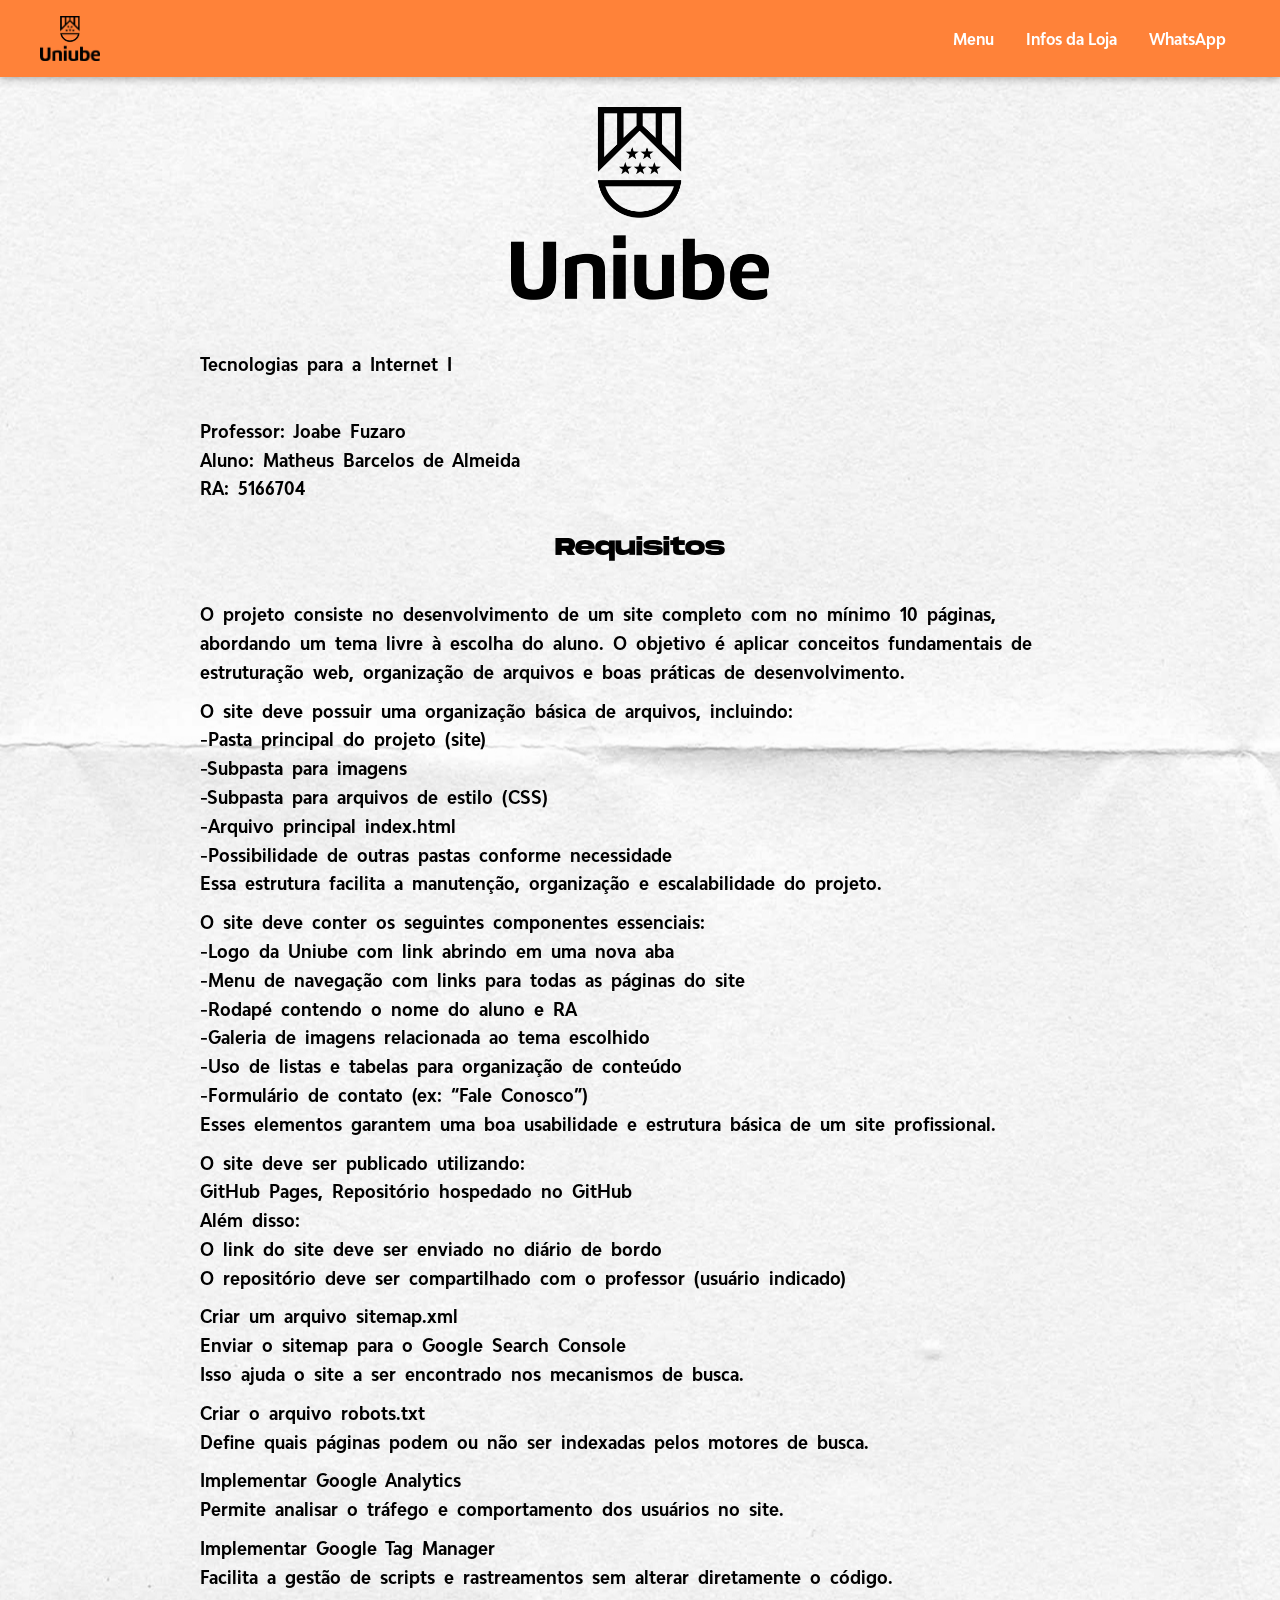
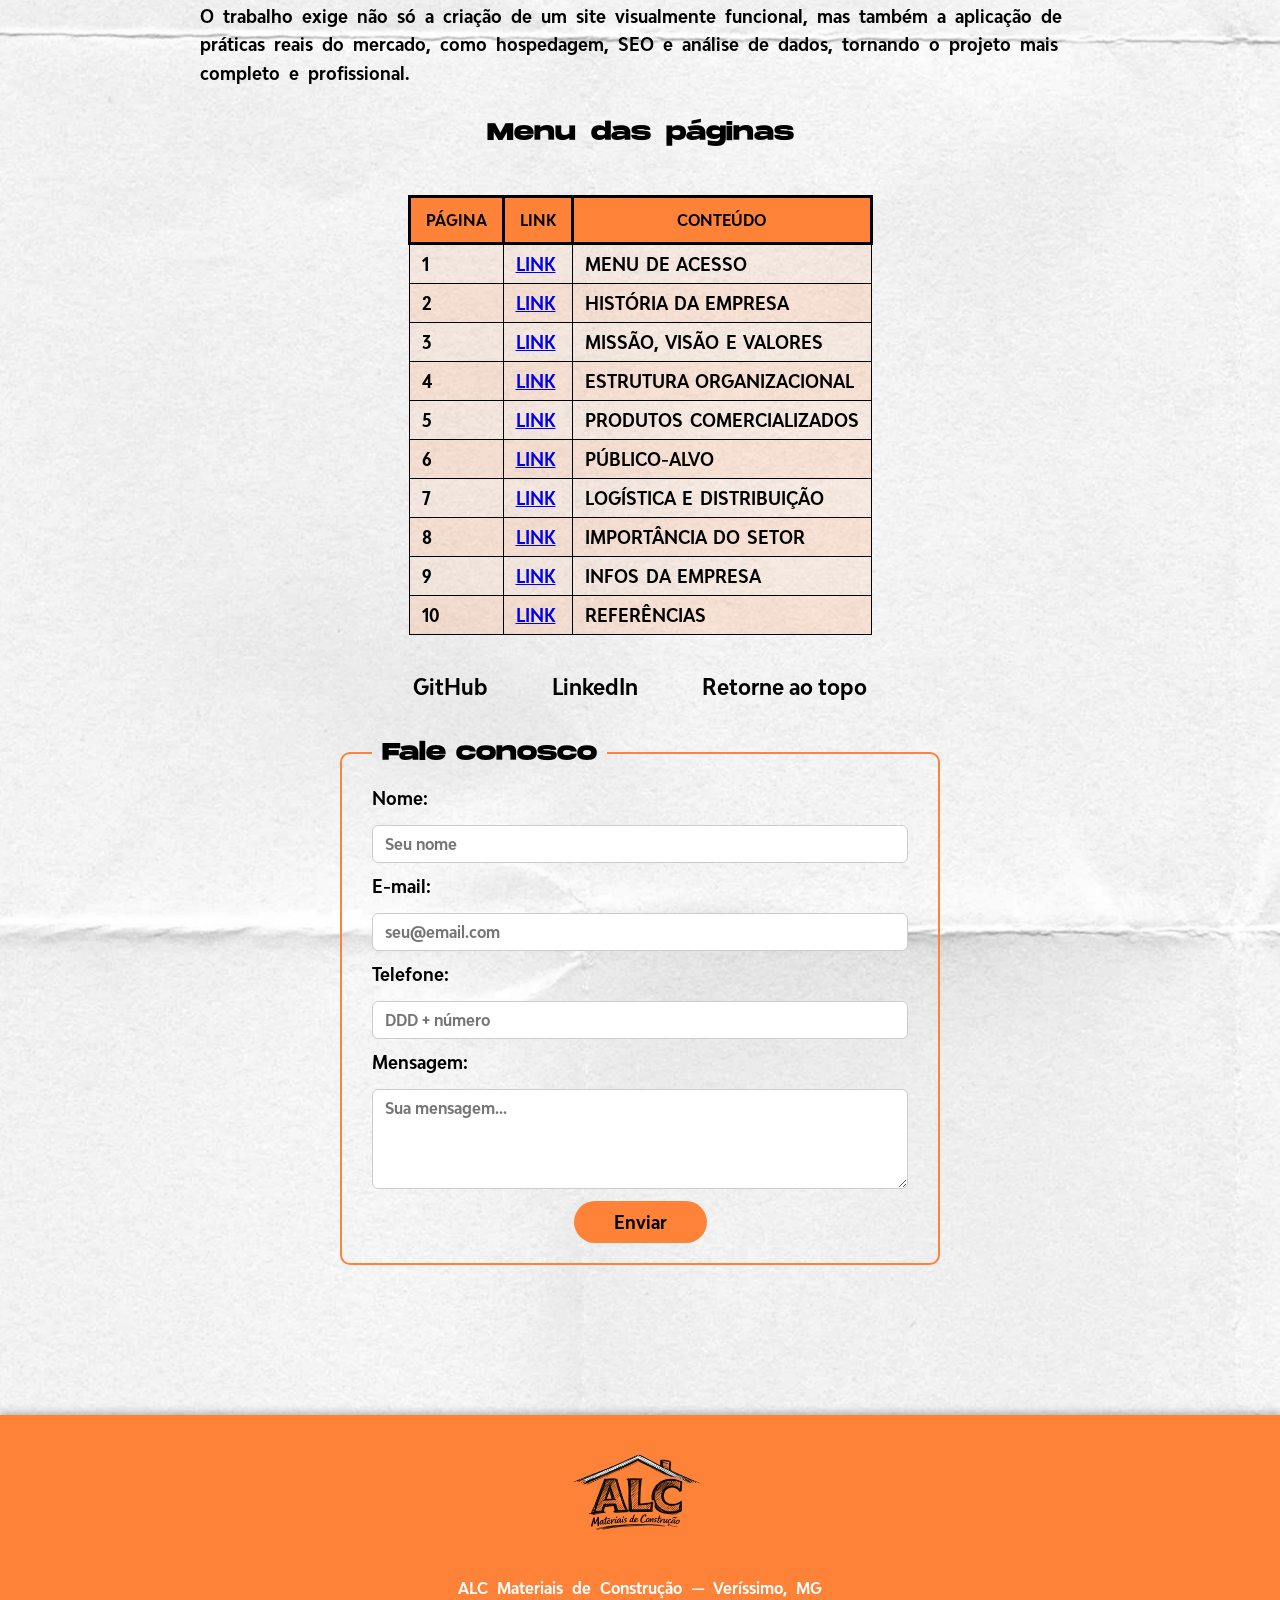
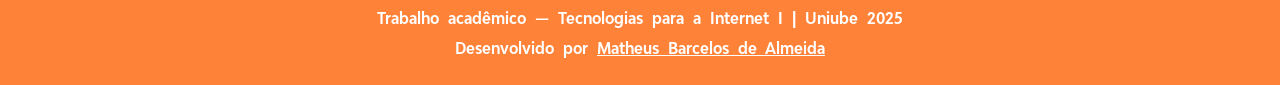
<file: index.html>
<!DOCTYPE html>
<html lang="pt-br">

<head>
    <!-- Google Tag Manager -->
<script>(function(w,d,s,l,i){w[l]=w[l]||[];w[l].push({'gtm.start':
new Date().getTime(),event:'gtm.js'});var f=d.getElementsByTagName(s)[0],
j=d.createElement(s),dl=l!='dataLayer'?'&l='+l:'';j.async=true;j.src=
'https://www.googletagmanager.com/gtm.js?id='+i+dl;f.parentNode.insertBefore(j,f);
})(window,document,'script','dataLayer','GTM-TCZNH6MM');</script>
<!-- End Google Tag Manager -->
    <!-- Google tag (gtag.js) -->
<script async src="https://www.googletagmanager.com/gtag/js?id=G-RX4WGZ89C3"></script>
<script>
  window.dataLayer = window.dataLayer || [];
  function gtag(){dataLayer.push(arguments);}
  gtag('js', new Date());

  gtag('config', 'G-RX4WGZ89C3');
</script>
    <meta charset="UTF-8">
    <meta name="viewport" content="width=device-width, initial-scale=1.0">
    <title>ALC — Trabalho Acadêmico</title>
    <link rel="stylesheet" href="./style.css">
    <link rel="icon" href="imagens/favicon.ico">
</head>

<body>
    <!-- Google Tag Manager (noscript) -->
<noscript><iframe src="https://www.googletagmanager.com/ns.html?id=GTM-TCZNH6MM"
height="0" width="0" style="display:none;visibility:hidden"></iframe></noscript>
<!-- End Google Tag Manager (noscript) -->

    <header>
        <div class="header-logo">
            <a href="index.html"><img src="imagens/uniubelogo.png" alt="Logo Uniube"></a>
        </div>
        <nav aria-label="Menu do site">
            <a href="index.html">Menu</a>
            <a href="infosloja.html">Infos da Loja</a>
            <a href="https://wa.me/553497353140" target="_blank" rel="noopener noreferrer">WhatsApp</a>
        </nav>
    </header>

    <div class="pagina">

        <div class="divimagemunica">
            <h1 id="rodape">
                <a href="https://uniube.br/" target="_blank">
                    <img src="imagens/uniubelogo.png" width="30%" height="auto" alt="logoalc">
                </a>
            </h1>

        </div>

        <div class="secao">
            <p>Tecnologias para a Internet I</p><br>
            <p>
                Professor: Joabe Fuzaro<br>
                Aluno: Matheus Barcelos de Almeida<br>
                RA: 5166704
            </p>
        </div>

        <div class="secao">
            <h2>Requisitos</h2><br>
            <p>O projeto consiste no desenvolvimento de um site completo com no mínimo 10 páginas, abordando um tema
                livre à escolha do aluno. O objetivo é aplicar conceitos fundamentais de estruturação web, organização
                de arquivos e boas práticas de desenvolvimento.</p>
            <p>O site deve possuir uma organização básica de arquivos, incluindo:<br>

                -Pasta principal do projeto (site)<br>
                -Subpasta para imagens<br>
                -Subpasta para arquivos de estilo (CSS)<br>
                -Arquivo principal index.html<br>
                -Possibilidade de outras pastas conforme necessidade<br>

                Essa estrutura facilita a manutenção, organização e escalabilidade do projeto.</p>
            <p>
                O site deve conter os seguintes componentes essenciais:<br>

                -Logo da Uniube com link abrindo em uma nova aba<br>
                -Menu de navegação com links para todas as páginas do site<br>
                -Rodapé contendo o nome do aluno e RA<br>
                -Galeria de imagens relacionada ao tema escolhido<br>
                -Uso de listas e tabelas para organização de conteúdo<br>
                -Formulário de contato (ex: “Fale Conosco”)<br>

                Esses elementos garantem uma boa usabilidade e estrutura básica de um site profissional.
            </p>
            <p>
                O site deve ser publicado utilizando:<br>

                GitHub Pages, Repositório hospedado no GitHub<br>

                Além disso:<br>

                O link do site deve ser enviado no diário de bordo<br>
                O repositório deve ser compartilhado com o professor (usuário indicado)
            </p>
            <p>
                Criar um arquivo sitemap.xml<br>
                Enviar o sitemap para o Google Search Console<br>

                Isso ajuda o site a ser encontrado nos mecanismos de busca.
            </p>
            <p>
                Criar o arquivo robots.txt<br>
                Define quais páginas podem ou não ser indexadas pelos motores de busca.
            </p>

            <p>
                Implementar Google Analytics<br>
                Permite analisar o tráfego e comportamento dos usuários no site.
            </p>
            <p>
                Implementar Google Tag Manager<br>
                Facilita a gestão de scripts e rastreamentos sem alterar diretamente o código.
            </p>
            <p>
                O trabalho exige não só a criação de um site visualmente funcional, mas também a aplicação de práticas reais do mercado, como hospedagem, SEO e análise de dados, tornando o projeto mais completo e profissional.
            </p>
        </div>

        <div class="secao">
            <h2>Menu das páginas</h2><br>
            <div class="table-wrapper">
                <table>
                    <tr>
                        <th>PÁGINA</th>
                        <th>LINK</th>
                        <th>CONTEÚDO</th>
                    </tr>
                    <tr>
                        <td>1</td>
                        <td><a href="index.html">LINK</a></td>
                        <td>MENU DE ACESSO</td>
                    </tr>
                    <tr>
                        <td>2</td>
                        <td><a href="2.html">LINK</a></td>
                        <td>HISTÓRIA DA EMPRESA</td>
                    </tr>
                    <tr>
                        <td>3</td>
                        <td><a href="3.html">LINK</a></td>
                        <td>MISSÃO, VISÃO E VALORES</td>
                    </tr>
                    <tr>
                        <td>4</td>
                        <td><a href="4.html">LINK</a></td>
                        <td>ESTRUTURA ORGANIZACIONAL</td>
                    </tr>
                    <tr>
                        <td>5</td>
                        <td><a href="5.html">LINK</a></td>
                        <td>PRODUTOS COMERCIALIZADOS</td>
                    </tr>
                    <tr>
                        <td>6</td>
                        <td><a href="6.html">LINK</a></td>
                        <td>PÚBLICO-ALVO</td>
                    </tr>
                    <tr>
                        <td>7</td>
                        <td><a href="7.html">LINK</a></td>
                        <td>LOGÍSTICA E DISTRIBUIÇÃO</td>
                    </tr>
                    <tr>
                        <td>8</td>
                        <td><a href="8.html">LINK</a></td>
                        <td>IMPORTÂNCIA DO SETOR</td>
                    </tr>
                    <tr>
                        <td>9</td>
                        <td><a href="infosloja.html">LINK</a></td>
                        <td>INFOS DA EMPRESA</td>
                    </tr>
                    <tr>
                        <td>10</td>
                        <td><a href="10.html">LINK</a></td>
                        <td>REFERÊNCIAS</td>
                    </tr>
                </table>
            </div>
        </div>

        <div class="divinfos">
            <nav aria-label="Links externos">
                <ul>
                    <li><a href="https://github.com/matheusbarcelos-create" target="_blank"
                            rel="noopener noreferrer">GitHub</a></li>
                    <li><a href="https://www.linkedin.com/in/matheus-barcelos-de-almeida034/" target="_blank"
                            rel="noopener noreferrer">LinkedIn</a></li>
                    <li><a href="#" id="rodape">Retorne ao topo</a></li>
                </ul>
            </nav>
        </div>

        <div class="secao">
            <form action="" method="get">
                <fieldset>
                    <legend>Fale conosco</legend>
                    <label for="idName">Nome:</label>
                    <input type="text" id="idName" name="userName" placeholder="Seu nome" required>
                    <label for="idEmail">E-mail:</label>
                    <input type="email" id="idEmail" name="email" placeholder="seu@email.com" required>
                    <label for="idPhone">Telefone:</label>
                    <input id="idPhone" type="tel" name="phone" pattern="[0-9]{11}" placeholder="DDD + número">
                    <label for="mensagem">Mensagem:</label>
                    <textarea name="comentario" id="mensagem" placeholder="Sua mensagem..."></textarea>
                    <button type="submit">Enviar</button>
                </fieldset>
            </form>
        </div>

    </div>

    <footer>
        <div class="header-logo">
            <a href="index.html"><img src="imagens/logoalc.png" alt="Logo ALC" width="200px"></a>
        </div>
        <p>ALC Materiais de Construção — Veríssimo, MG</p>
        <p>Trabalho acadêmico — Tecnologias para a Internet I | Uniube 2025</p>
        <p>Desenvolvido por <a href="https://github.com/matheusbarcelos-create" target="_blank"
                rel="noopener noreferrer">Matheus Barcelos de Almeida</a></p>
    </footer>

</body>

</html>
</file>
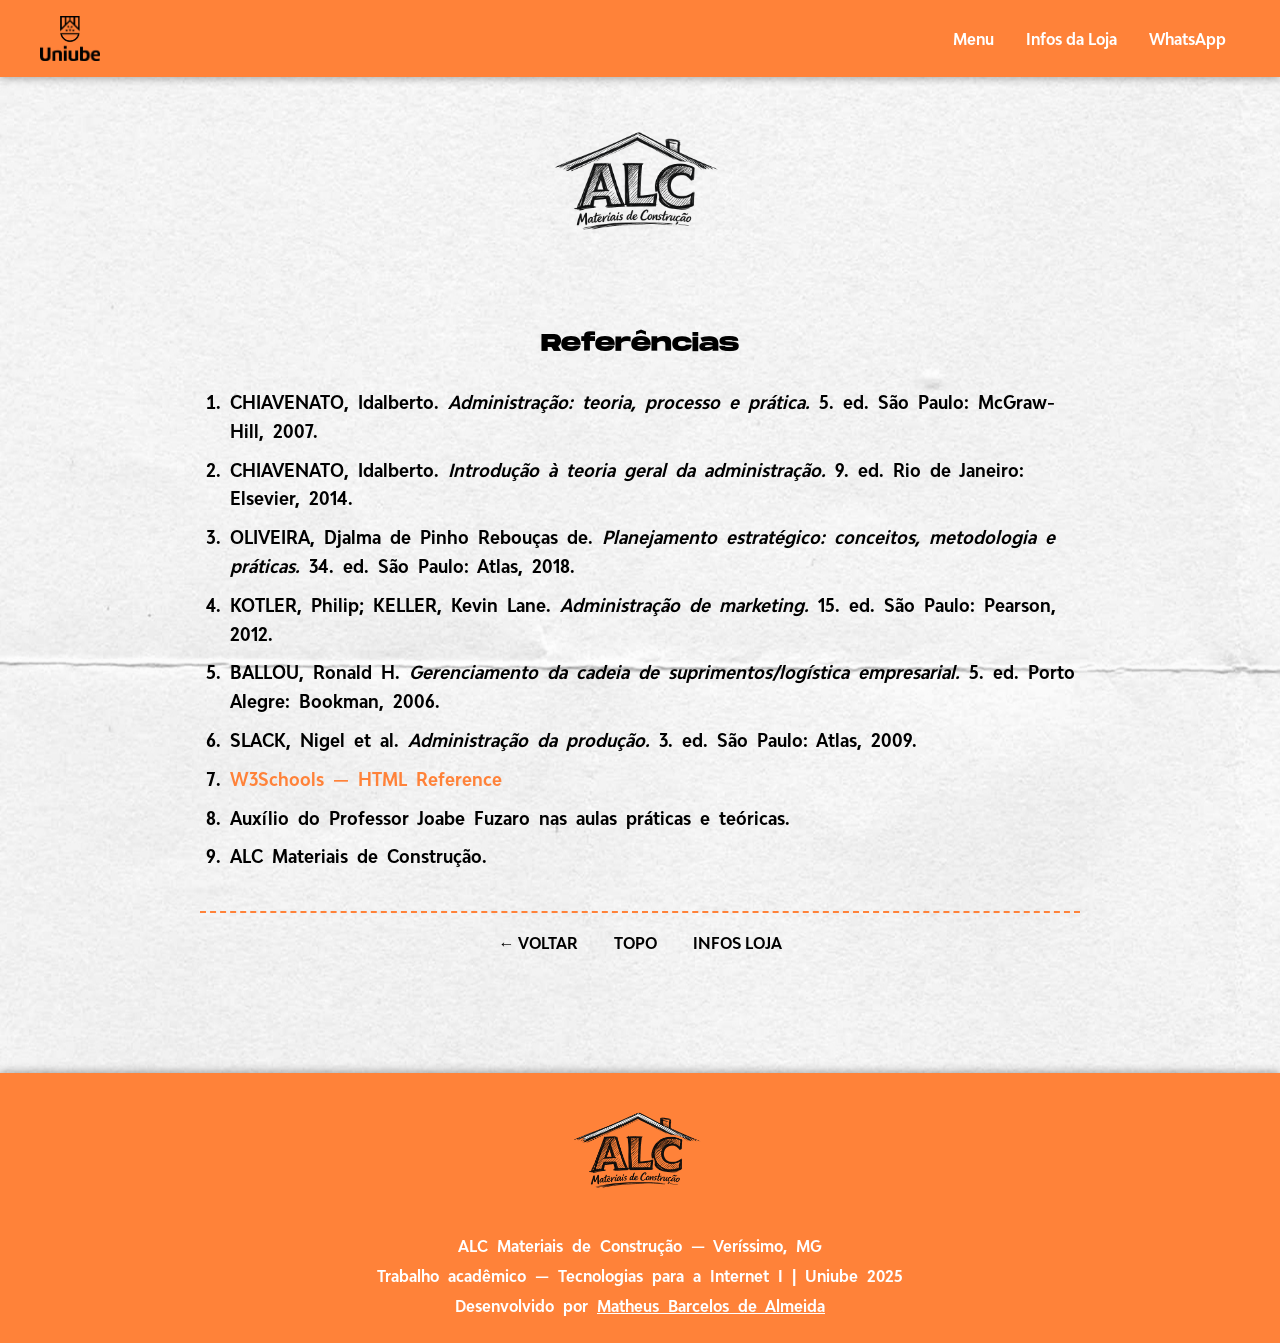
<file: 10.html>
<!DOCTYPE html>
<html lang="pt-br">

<head>
    <!-- Google Tag Manager -->
<script>(function(w,d,s,l,i){w[l]=w[l]||[];w[l].push({'gtm.start':
new Date().getTime(),event:'gtm.js'});var f=d.getElementsByTagName(s)[0],
j=d.createElement(s),dl=l!='dataLayer'?'&l='+l:'';j.async=true;j.src=
'https://www.googletagmanager.com/gtm.js?id='+i+dl;f.parentNode.insertBefore(j,f);
})(window,document,'script','dataLayer','GTM-TCZNH6MM');</script>
<!-- End Google Tag Manager -->
    <!-- Google tag (gtag.js) -->
<script async src="https://www.googletagmanager.com/gtag/js?id=G-RX4WGZ89C3"></script>
<script>
  window.dataLayer = window.dataLayer || [];
  function gtag(){dataLayer.push(arguments);}
  gtag('js', new Date());

  gtag('config', 'G-RX4WGZ89C3');
</script>
    <meta charset="UTF-8">
    <meta name="viewport" content="width=device-width, initial-scale=1.0">
    <title>ALC — Referências</title>
    <link rel="stylesheet" href="./style.css">
    <link rel="icon" href="imagens/favicon.ico">
</head>

<body>
    <!-- Google Tag Manager (noscript) -->
<noscript><iframe src="https://www.googletagmanager.com/ns.html?id=GTM-TCZNH6MM"
height="0" width="0" style="display:none;visibility:hidden"></iframe></noscript>
<!-- End Google Tag Manager (noscript) -->
    <header>
        <div class="header-logo">
            <a href="index.html"><img src="imagens/uniubelogo.png" alt="Logo Uniube"></a>
        </div>
        <nav aria-label="Menu do site">
            <a href="index.html">Menu</a>
            <a href="infosloja.html">Infos da Loja</a>
            <a href="https://wa.me/553497353140" target="_blank" rel="noopener noreferrer">WhatsApp</a>
        </nav>
    </header>
    <div class="pagina">
        <div class="divimagemunica">
            <h1 id="rodape">
                    <img src="imagens/logoalc.png" width="30%" height="auto" alt="logoalc">
                </h1>
        </div>
        <main>
            <div class="secao">
                <h2>Referências</h2>
            </div>
            <ol>
                <li>CHIAVENATO, Idalberto. <em>Administração: teoria, processo e prática.</em> 5. ed. São Paulo:
                    McGraw-Hill, 2007.</li>
                <li>CHIAVENATO, Idalberto. <em>Introdução à teoria geral da administração.</em> 9. ed. Rio de Janeiro:
                    Elsevier, 2014.</li>
                <li>OLIVEIRA, Djalma de Pinho Rebouças de. <em>Planejamento estratégico: conceitos, metodologia e
                        práticas.</em> 34. ed. São Paulo: Atlas, 2018.</li>
                <li>KOTLER, Philip; KELLER, Kevin Lane. <em>Administração de marketing.</em> 15. ed. São Paulo: Pearson,
                    2012.</li>
                <li>BALLOU, Ronald H. <em>Gerenciamento da cadeia de suprimentos/logística empresarial.</em> 5. ed.
                    Porto Alegre: Bookman, 2006.</li>
                <li>SLACK, Nigel et al. <em>Administração da produção.</em> 3. ed. São Paulo: Atlas, 2009.</li>
                <li><a href="https://www.w3schools.com/html/" target="_blank" rel="noopener noreferrer">W3Schools — HTML
                        Reference</a></li>
                <li>Auxílio do Professor Joabe Fuzaro nas aulas práticas e teóricas.</li>
                <li>ALC Materiais de Construção.</li>
            </ol>
        </main>
        <div class="divnav">
            <nav class="nav-paginas" aria-label="Navegação entre páginas">
                <a href="8.html">&#8592; VOLTAR</a>
                <a href="#rodape">TOPO</a>
                <a href="infosloja.html">INFOS LOJA</a>
            </nav>
        </div>
    </div>
    <footer>
        <div class="header-logo">
            <a href="index.html"><img src="imagens/logoalc.png" alt="Logo ALC" width="200px"></a>
        </div>
        <p>ALC Materiais de Construção — Veríssimo, MG</p>
        <p>Trabalho acadêmico — Tecnologias para a Internet I | Uniube 2025</p>
        <p>Desenvolvido por <a href="https://github.com/matheusbarcelos-create" target="_blank"
                rel="noopener noreferrer">Matheus Barcelos de Almeida</a></p>
    </footer>
</body>

</html>
</file>
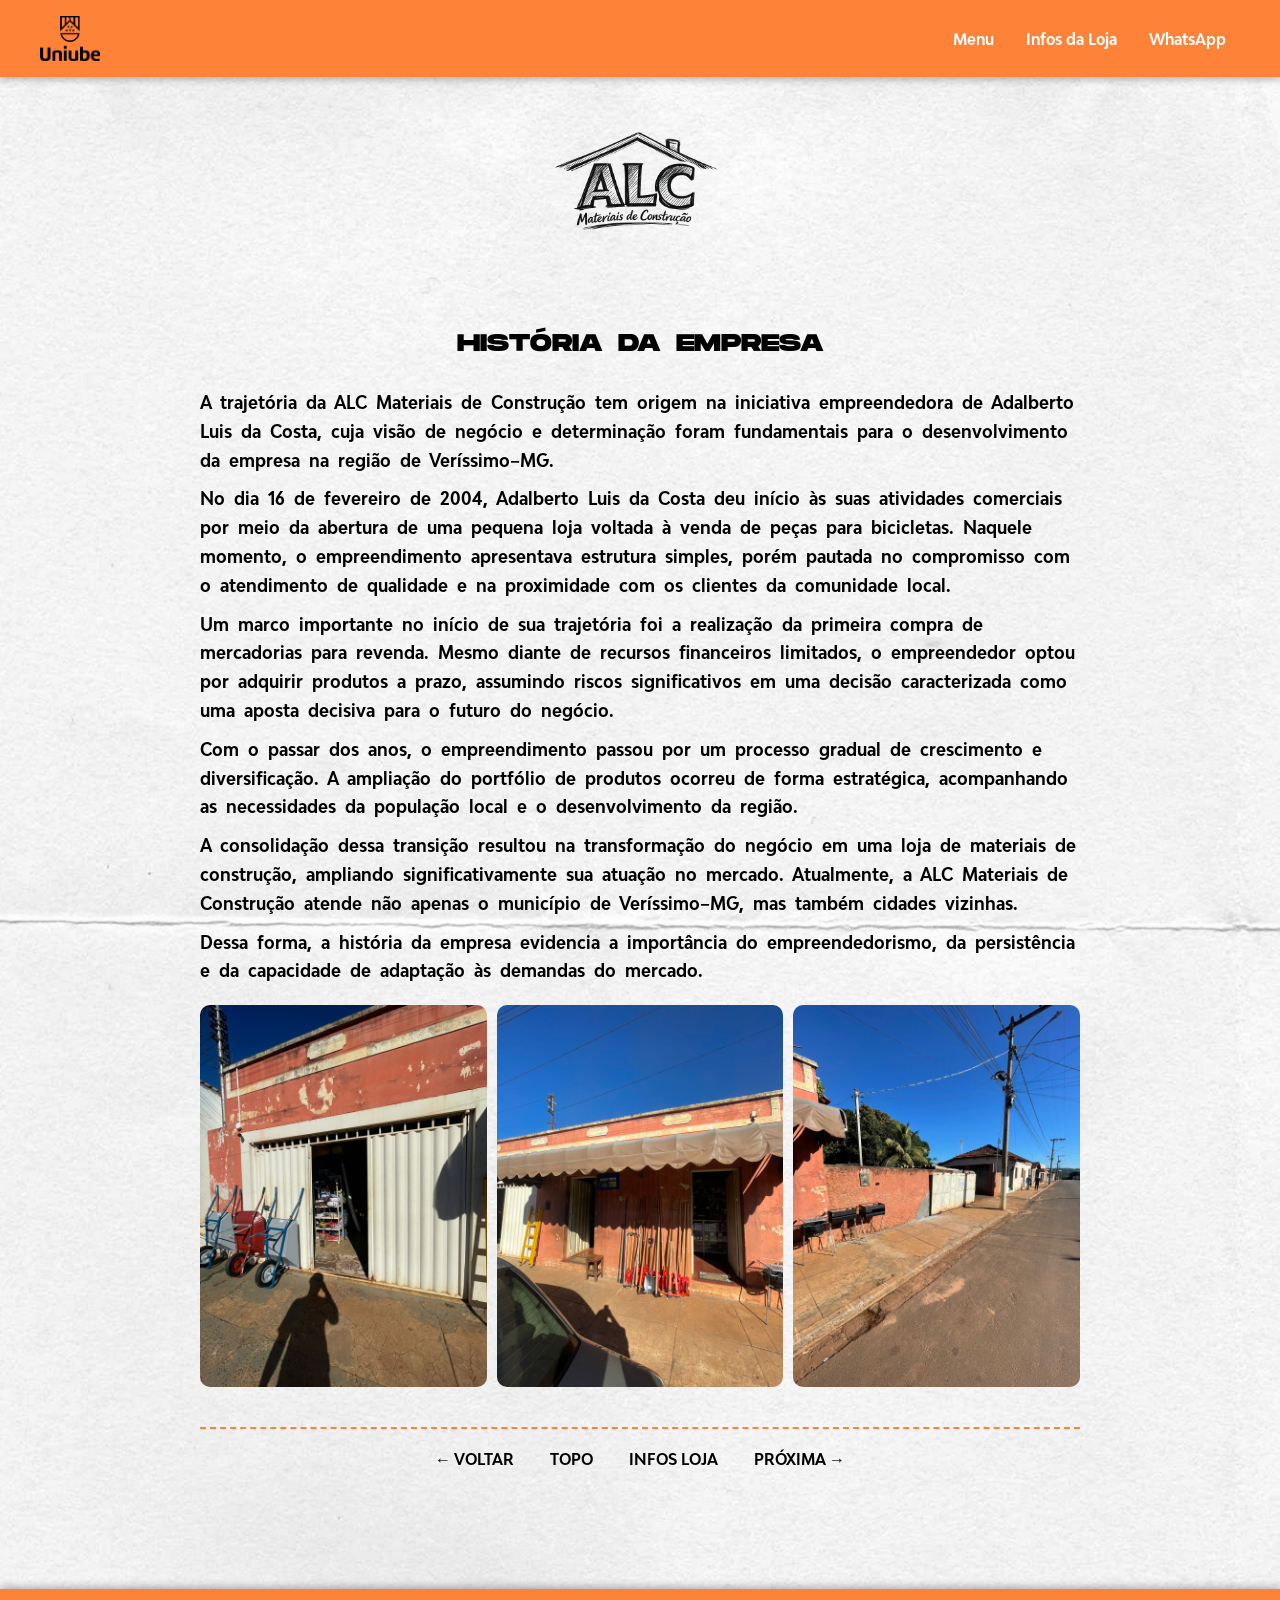
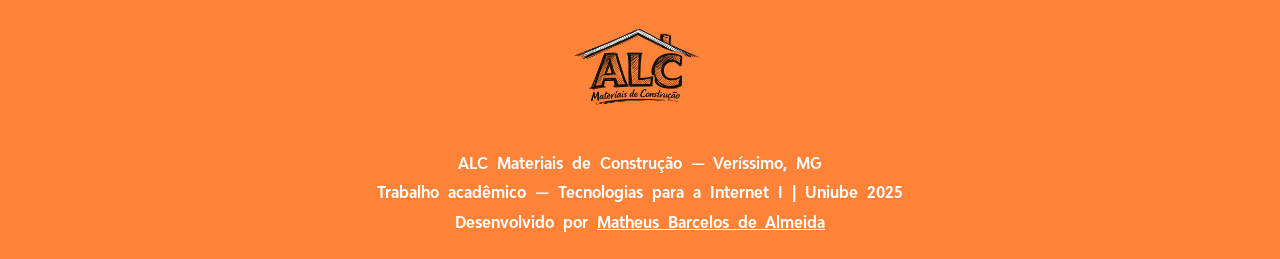
<file: 2.html>
<!DOCTYPE html>
<html lang="pt-br">

<head>
    <!-- Google Tag Manager -->
<script>(function(w,d,s,l,i){w[l]=w[l]||[];w[l].push({'gtm.start':
new Date().getTime(),event:'gtm.js'});var f=d.getElementsByTagName(s)[0],
j=d.createElement(s),dl=l!='dataLayer'?'&l='+l:'';j.async=true;j.src=
'https://www.googletagmanager.com/gtm.js?id='+i+dl;f.parentNode.insertBefore(j,f);
})(window,document,'script','dataLayer','GTM-TCZNH6MM');</script>
<!-- End Google Tag Manager -->
    <!-- Google tag (gtag.js) -->
<script async src="https://www.googletagmanager.com/gtag/js?id=G-RX4WGZ89C3"></script>
<script>
  window.dataLayer = window.dataLayer || [];
  function gtag(){dataLayer.push(arguments);}
  gtag('js', new Date());

  gtag('config', 'G-RX4WGZ89C3');
</script>
    <meta charset="UTF-8">
    <meta name="viewport" content="width=device-width, initial-scale=1.0">
    <title>ALC — História da Empresa</title>
    <link rel="stylesheet" href="./style.css">
    <link rel="icon" href="imagens/favicon.ico">
</head>

<body>
    <!-- Google Tag Manager (noscript) -->
<noscript><iframe src="https://www.googletagmanager.com/ns.html?id=GTM-TCZNH6MM"
height="0" width="0" style="display:none;visibility:hidden"></iframe></noscript>
<!-- End Google Tag Manager (noscript) -->

    <header>
        <div class="header-logo">
            <a href="index.html"><img src="imagens/uniubelogo.png" alt="Logo UNIUBE"></a>
        </div>
        <nav aria-label="Menu do site">
            <a href="index.html">Menu</a>
            <a href="infosloja.html">Infos da Loja</a>
            <a href="https://wa.me/553497353140" target="_blank" rel="noopener noreferrer">WhatsApp</a>
        </nav>
    </header>

    <div class="pagina">

        <div class="divimagemunica">
        
                <h1 id="rodape">
                    <img src="imagens/logoalc.png" width="30%" height="auto" alt="logoalc">
                </h1>
            
        </div>

        <main>
            <div class="secao">
                <h2>HISTÓRIA DA EMPRESA</h2>
            </div>
            <div class="divconteudo">
                <p>A trajetória da ALC Materiais de Construção tem origem na iniciativa empreendedora de Adalberto Luis
                    da Costa, cuja visão de negócio e determinação foram fundamentais para o desenvolvimento da empresa
                    na região de Veríssimo–MG.</p>
                <p>No dia 16 de fevereiro de 2004, Adalberto Luis da Costa deu início às suas atividades comerciais por
                    meio da abertura de uma pequena loja voltada à venda de peças para bicicletas. Naquele momento, o
                    empreendimento apresentava estrutura simples, porém pautada no compromisso com o atendimento de
                    qualidade e na proximidade com os clientes da comunidade local.</p>
                <p>Um marco importante no início de sua trajetória foi a realização da primeira compra de mercadorias
                    para revenda. Mesmo diante de recursos financeiros limitados, o empreendedor optou por adquirir
                    produtos a prazo, assumindo riscos significativos em uma decisão caracterizada como uma aposta
                    decisiva para o futuro do negócio.</p>
                <p>Com o passar dos anos, o empreendimento passou por um processo gradual de crescimento e
                    diversificação. A ampliação do portfólio de produtos ocorreu de forma estratégica, acompanhando as
                    necessidades da população local e o desenvolvimento da região.</p>
                <p>A consolidação dessa transição resultou na transformação do negócio em uma loja de materiais de
                    construção, ampliando significativamente sua atuação no mercado. Atualmente, a ALC Materiais de
                    Construção atende não apenas o município de Veríssimo–MG, mas também cidades vizinhas.</p>
                <p>Dessa forma, a história da empresa evidencia a importância do empreendedorismo, da persistência e da
                    capacidade de adaptação às demandas do mercado.</p>
            </div>
            <div class="divimagens">
                <img src="imagens/loja1.jpeg" alt="Imagem da loja" loading="lazy">
                <img src="imagens/loja2.jpeg" alt="Imagem da loja" loading="lazy">
                <img src="imagens/loja3.jpeg" alt="Imagem da loja" loading="lazy">
            </div>
        </main>

        <div class="divnav">
            <nav class="nav-paginas" aria-label="Navegação entre páginas">
                <a href="index.html">&#8592; VOLTAR</a>
                <a href="#rodape">TOPO</a>
                <a href="infosloja.html">INFOS LOJA</a>
                <a href="3.html">PRÓXIMA &#8594;</a>
            </nav>
        </div>

    </div>

    <footer>
        <div class="header-logo">
            <a href="index.html"><img src="imagens/logoalc.png" alt="Logo ALC" width="200px"></a>
        </div>
        <p>ALC Materiais de Construção — Veríssimo, MG</p>
        <p>Trabalho acadêmico — Tecnologias para a Internet I | Uniube 2025</p>
        <p>Desenvolvido por <a href="https://github.com/matheusbarcelos-create" target="_blank"
                rel="noopener noreferrer">Matheus Barcelos de Almeida</a></p>
    </footer>

</body>

</html>
</file>
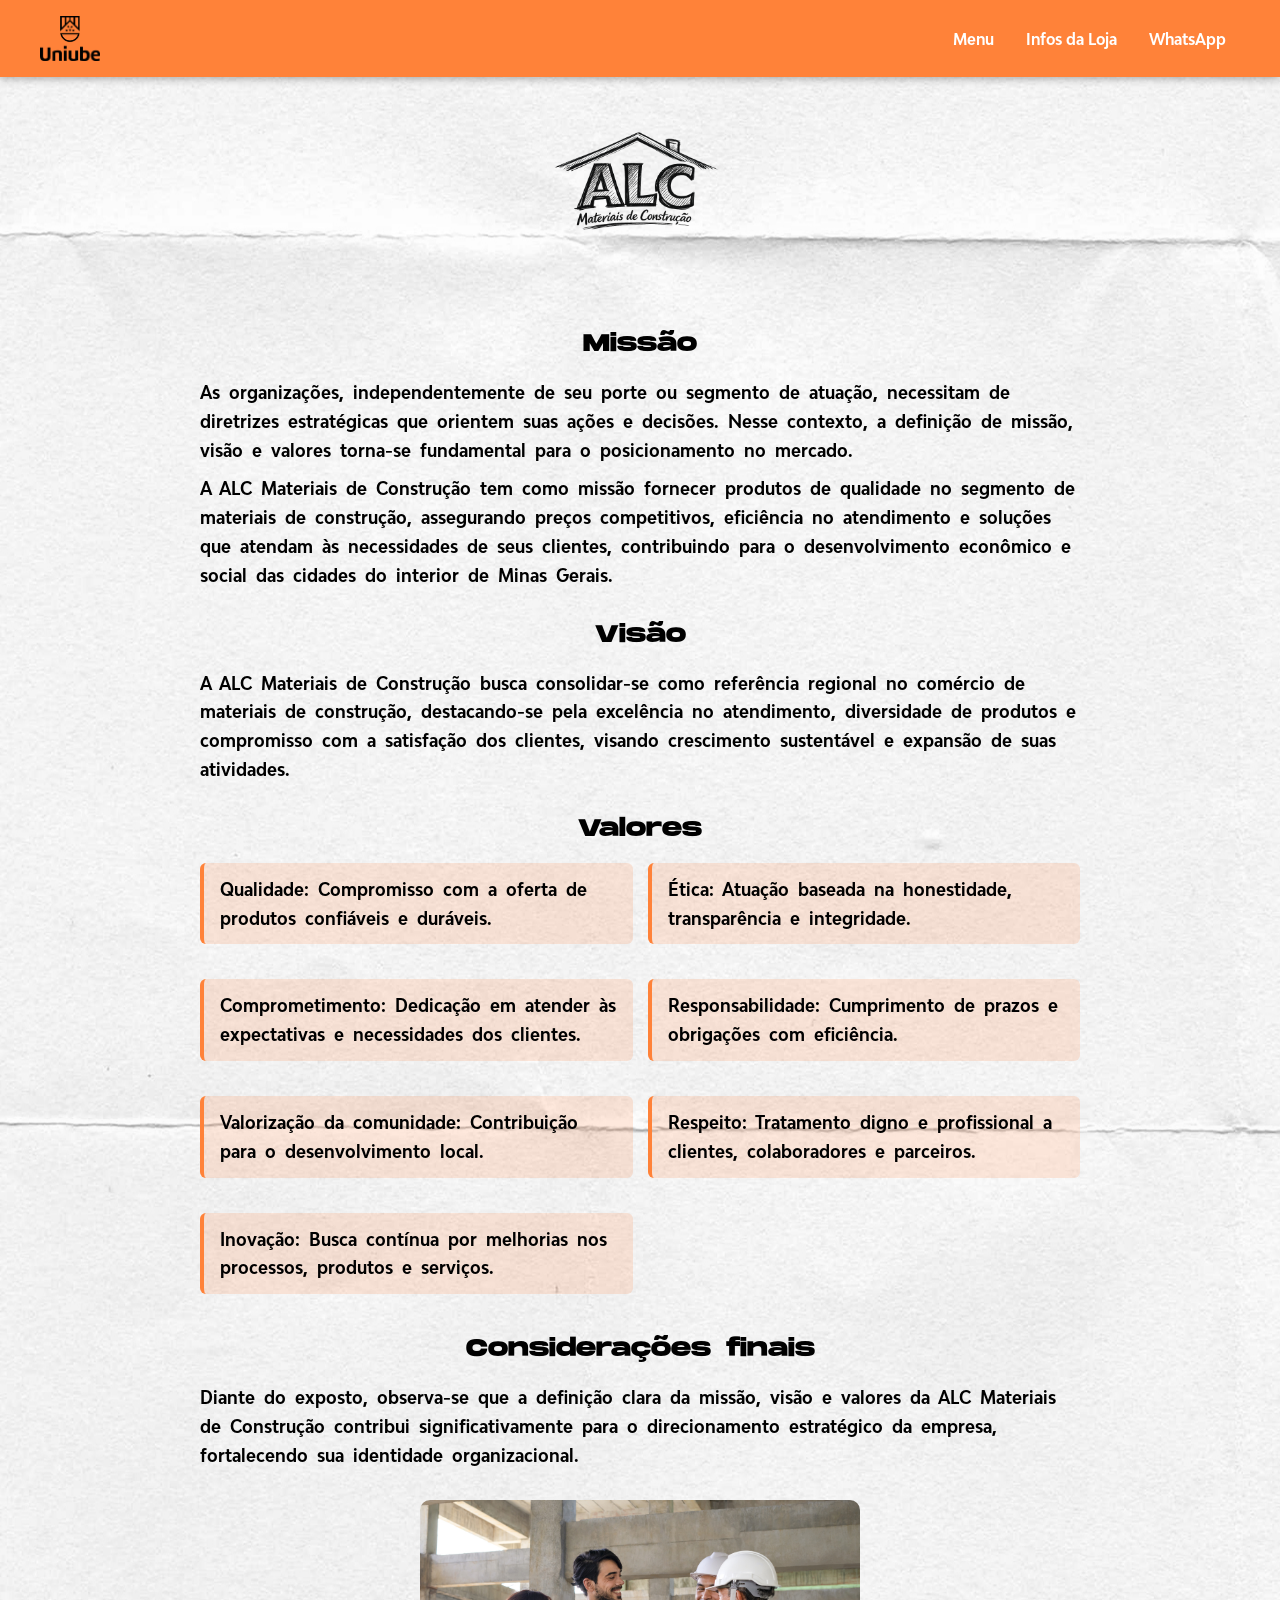
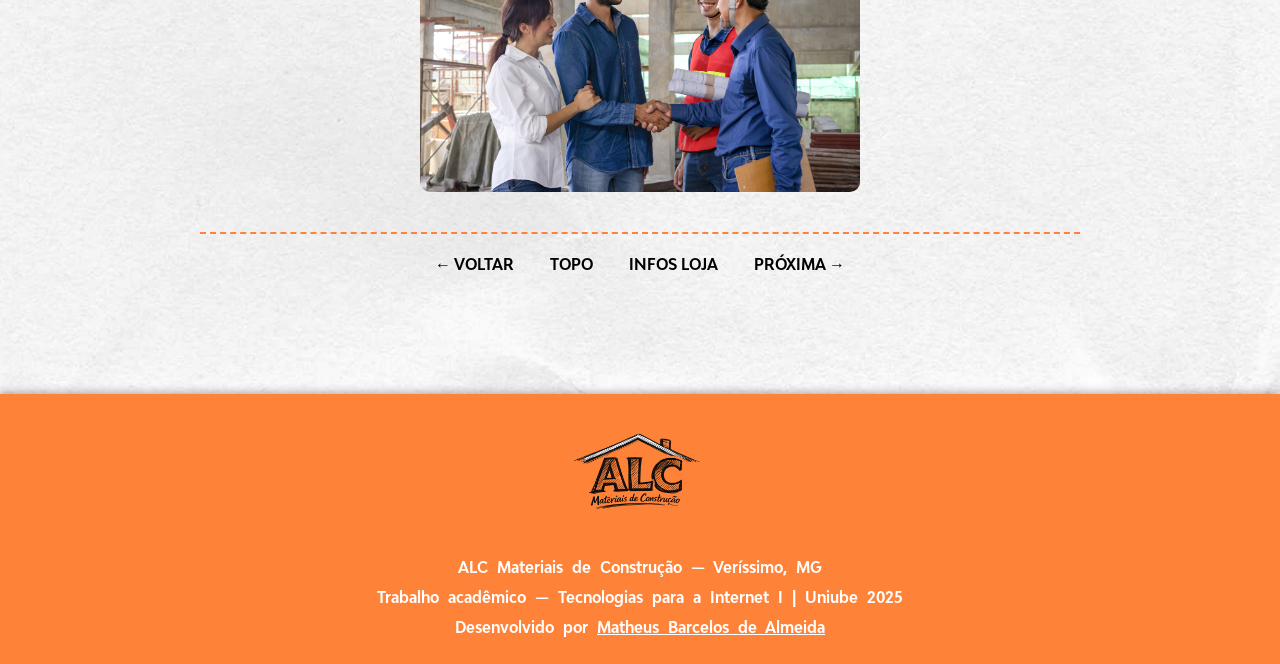
<file: 3.html>
<!DOCTYPE html>
<html lang="pt-br">

<head>

    <!-- Google Tag Manager -->
<script>(function(w,d,s,l,i){w[l]=w[l]||[];w[l].push({'gtm.start':
new Date().getTime(),event:'gtm.js'});var f=d.getElementsByTagName(s)[0],
j=d.createElement(s),dl=l!='dataLayer'?'&l='+l:'';j.async=true;j.src=
'https://www.googletagmanager.com/gtm.js?id='+i+dl;f.parentNode.insertBefore(j,f);
})(window,document,'script','dataLayer','GTM-TCZNH6MM');</script>
<!-- End Google Tag Manager -->
    <!-- Google tag (gtag.js) -->
<script async src="https://www.googletagmanager.com/gtag/js?id=G-RX4WGZ89C3"></script>
<script>
  window.dataLayer = window.dataLayer || [];
  function gtag(){dataLayer.push(arguments);}
  gtag('js', new Date());

  gtag('config', 'G-RX4WGZ89C3');
</script>
    <meta charset="UTF-8">
    <meta name="viewport" content="width=device-width, initial-scale=1.0">
    <title>ALC — Missão, Visão e Valores</title>
    <link rel="stylesheet" href="./style.css">
    <link rel="icon" href="imagens/favicon.ico">
</head>

<body>

    <!-- Google Tag Manager (noscript) -->
<noscript><iframe src="https://www.googletagmanager.com/ns.html?id=GTM-TCZNH6MM"
height="0" width="0" style="display:none;visibility:hidden"></iframe></noscript>
<!-- End Google Tag Manager (noscript) -->
    <header>
        <div class="header-logo">
            <a href="index.html"><img src="imagens/uniubelogo.png" alt="Logo Uniube"></a>
        </div>
        <nav aria-label="Menu do site">
            <a href="index.html">Menu</a>
            <a href="infosloja.html">Infos da Loja</a>
            <a href="https://wa.me/553497353140" target="_blank" rel="noopener noreferrer">WhatsApp</a>
        </nav>
    </header>

    <div class="pagina">

        <div class="divimagemunica">
            
                <h1 id="rodape">
                    <img src="imagens/logoalc.png" width="30%" height="auto" alt="logoalc">
                </h1>
            
        </div>

        <main>
            <div class="secao">
                <h2>Missão</h2>
                <div class="divconteudo">
                    <p>As organizações, independentemente de seu porte ou segmento de atuação, necessitam de diretrizes
                        estratégicas que orientem suas ações e decisões. Nesse contexto, a definição de missão, visão e
                        valores torna-se fundamental para o posicionamento no mercado.</p>
                    <p>A ALC Materiais de Construção tem como missão fornecer produtos de qualidade no segmento de
                        materiais de construção, assegurando preços competitivos, eficiência no atendimento e soluções
                        que atendam às necessidades de seus clientes, contribuindo para o desenvolvimento econômico e
                        social das cidades do interior de Minas Gerais.</p>
                </div>
            </div>
            <div class="secao">
                <h2>Visão</h2>
                <div class="divconteudo">
                    <p>A ALC Materiais de Construção busca consolidar-se como referência regional no comércio de
                        materiais de construção, destacando-se pela excelência no atendimento, diversidade de produtos e
                        compromisso com a satisfação dos clientes, visando crescimento sustentável e expansão de suas
                        atividades.</p>
                </div>
            </div>
            <div class="secao">
                <h2>Valores</h2>
                <ol class="valores">
                    <li>Qualidade: Compromisso com a oferta de produtos confiáveis e duráveis.</li>
                    <li>Ética: Atuação baseada na honestidade, transparência e integridade.</li>
                    <li>Comprometimento: Dedicação em atender às expectativas e necessidades dos clientes.</li>
                    <li>Responsabilidade: Cumprimento de prazos e obrigações com eficiência.</li>
                    <li>Valorização da comunidade: Contribuição para o desenvolvimento local.</li>
                    <li>Respeito: Tratamento digno e profissional a clientes, colaboradores e parceiros.</li>
                    <li>Inovação: Busca contínua por melhorias nos processos, produtos e serviços.</li>
                </ol>
            </div>
            <div class="secao">
                <h2>Considerações finais</h2>
                <div class="divconteudo">
                    <p>Diante do exposto, observa-se que a definição clara da missão, visão e valores da ALC Materiais
                        de Construção contribui significativamente para o direcionamento estratégico da empresa,
                        fortalecendo sua identidade organizacional.</p>
                </div>
            </div>
            <div class="divimagemunica">
                <img src="imagens/visitaaobra.jpg" width="50%" height="auto" alt="Cliente satisfeito" loading="lazy">
            </div>
        </main>

        <div class="divnav">
            <nav class="nav-paginas" aria-label="Navegação entre páginas">
                <a href="2.html">&#8592; VOLTAR</a>
                <a href="#rodape">TOPO</a>
                <a href="infosloja.html">INFOS LOJA</a>
                <a href="4.html">PRÓXIMA &#8594;</a>
            </nav>
        </div>

    </div>

    <footer>
        <div class="header-logo">
            <a href="index.html"><img src="imagens/logoalc.png" alt="Logo ALC" width="200px"></a>
        </div>
        <p>ALC Materiais de Construção — Veríssimo, MG</p>
        <p>Trabalho acadêmico — Tecnologias para a Internet I | Uniube 2025</p>
        <p>Desenvolvido por <a href="https://github.com/matheusbarcelos-create" target="_blank"
                rel="noopener noreferrer">Matheus Barcelos de Almeida</a></p>
    </footer>

</body>

</html>
</file>
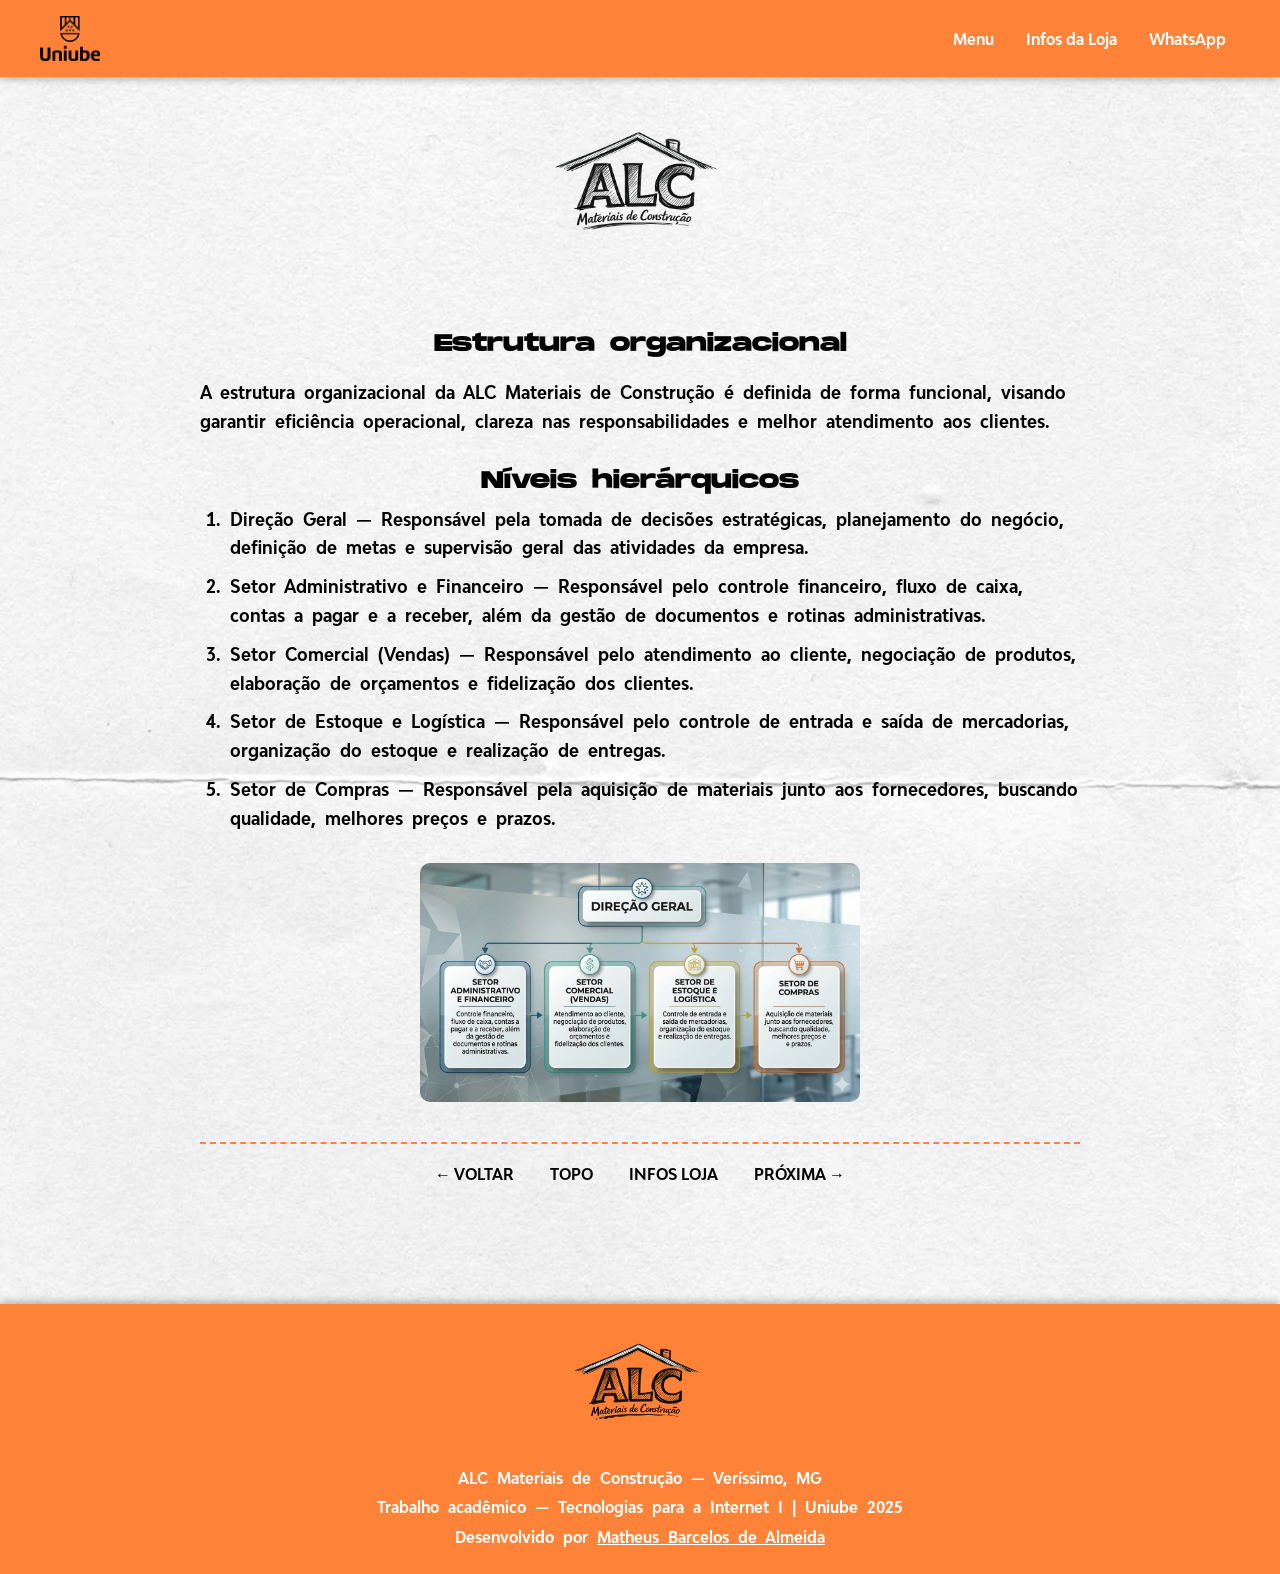
<file: 4.html>
<!DOCTYPE html>
<html lang="pt-br">

<head>
    <!-- Google Tag Manager -->
<script>(function(w,d,s,l,i){w[l]=w[l]||[];w[l].push({'gtm.start':
new Date().getTime(),event:'gtm.js'});var f=d.getElementsByTagName(s)[0],
j=d.createElement(s),dl=l!='dataLayer'?'&l='+l:'';j.async=true;j.src=
'https://www.googletagmanager.com/gtm.js?id='+i+dl;f.parentNode.insertBefore(j,f);
})(window,document,'script','dataLayer','GTM-TCZNH6MM');</script>
<!-- End Google Tag Manager -->
    <!-- Google tag (gtag.js) -->
<script async src="https://www.googletagmanager.com/gtag/js?id=G-RX4WGZ89C3"></script>
<script>
  window.dataLayer = window.dataLayer || [];
  function gtag(){dataLayer.push(arguments);}
  gtag('js', new Date());

  gtag('config', 'G-RX4WGZ89C3');
</script>
    <meta charset="UTF-8">
    <meta name="viewport" content="width=device-width, initial-scale=1.0">
    <title>ALC — Estrutura Organizacional</title>
    <link rel="stylesheet" href="./style.css">
    <link rel="icon" href="imagens/favicon.ico">
</head>

<body>
<!-- Google Tag Manager (noscript) -->
<noscript><iframe src="https://www.googletagmanager.com/ns.html?id=GTM-TCZNH6MM"
height="0" width="0" style="display:none;visibility:hidden"></iframe></noscript>
<!-- End Google Tag Manager (noscript) -->
    <header>
        <div class="header-logo">
            <a href="index.html"><img src="imagens/uniubelogo.png" alt="Logo Uniube"></a>
        </div>
        <nav aria-label="Menu do site">
            <a href="index.html">Menu</a>
            <a href="infosloja.html">Infos da Loja</a>
            <a href="https://wa.me/553497353140" target="_blank" rel="noopener noreferrer">WhatsApp</a>
        </nav>
    </header>

    <div class="pagina">

        <div class="divimagemunica">
            <h1 id="rodape">
                    <img src="imagens/logoalc.png" width="30%" height="auto" alt="logoalc">
                </h1>
        </div>

        <main>
            <div class="secao">
                <h2>Estrutura organizacional</h2>
                <div class="divconteudo">
                    <p>A estrutura organizacional da ALC Materiais de Construção é definida de forma funcional, visando
                        garantir eficiência operacional, clareza nas responsabilidades e melhor atendimento aos
                        clientes.</p>
                </div>
            </div>
            <div class="secao">
                <h2>Níveis hierárquicos</h2>
                <ol>
                    <li><strong>Direção Geral</strong> — Responsável pela tomada de decisões estratégicas, planejamento
                        do negócio, definição de metas e supervisão geral das atividades da empresa.</li>
                    <li><strong>Setor Administrativo e Financeiro</strong> — Responsável pelo controle financeiro, fluxo
                        de caixa, contas a pagar e a receber, além da gestão de documentos e rotinas administrativas.
                    </li>
                    <li><strong>Setor Comercial (Vendas)</strong> — Responsável pelo atendimento ao cliente, negociação
                        de produtos, elaboração de orçamentos e fidelização dos clientes.</li>
                    <li><strong>Setor de Estoque e Logística</strong> — Responsável pelo controle de entrada e saída de
                        mercadorias, organização do estoque e realização de entregas.</li>
                    <li><strong>Setor de Compras</strong> — Responsável pela aquisição de materiais junto aos
                        fornecedores, buscando qualidade, melhores preços e prazos.</li>
                </ol>
            </div>
            <div class="divimagemunica">
                <img src="imagens/hierarquiaestrutura.png" width="50%" height="auto" alt="Organograma de hierarquia"
                    loading="lazy">
            </div>
        </main>

        <div class="divnav">
            <nav class="nav-paginas" aria-label="Navegação entre páginas">
                <a href="3.html">&#8592; VOLTAR</a>
                <a href="#rodape">TOPO</a>
                <a href="infosloja.html">INFOS LOJA</a>
                <a href="5.html">PRÓXIMA &#8594;</a>
            </nav>
        </div>

    </div>

    <footer>
        <div class="header-logo">
            <a href="index.html"><img src="imagens/logoalc.png" alt="Logo ALC" width="200px"></a>
        </div>
        <p>ALC Materiais de Construção — Veríssimo, MG</p>
        <p>Trabalho acadêmico — Tecnologias para a Internet I | Uniube 2025</p>
        <p>Desenvolvido por <a href="https://github.com/matheusbarcelos-create" target="_blank"
                rel="noopener noreferrer">Matheus Barcelos de Almeida</a></p>
    </footer>

</body>

</html>
</file>
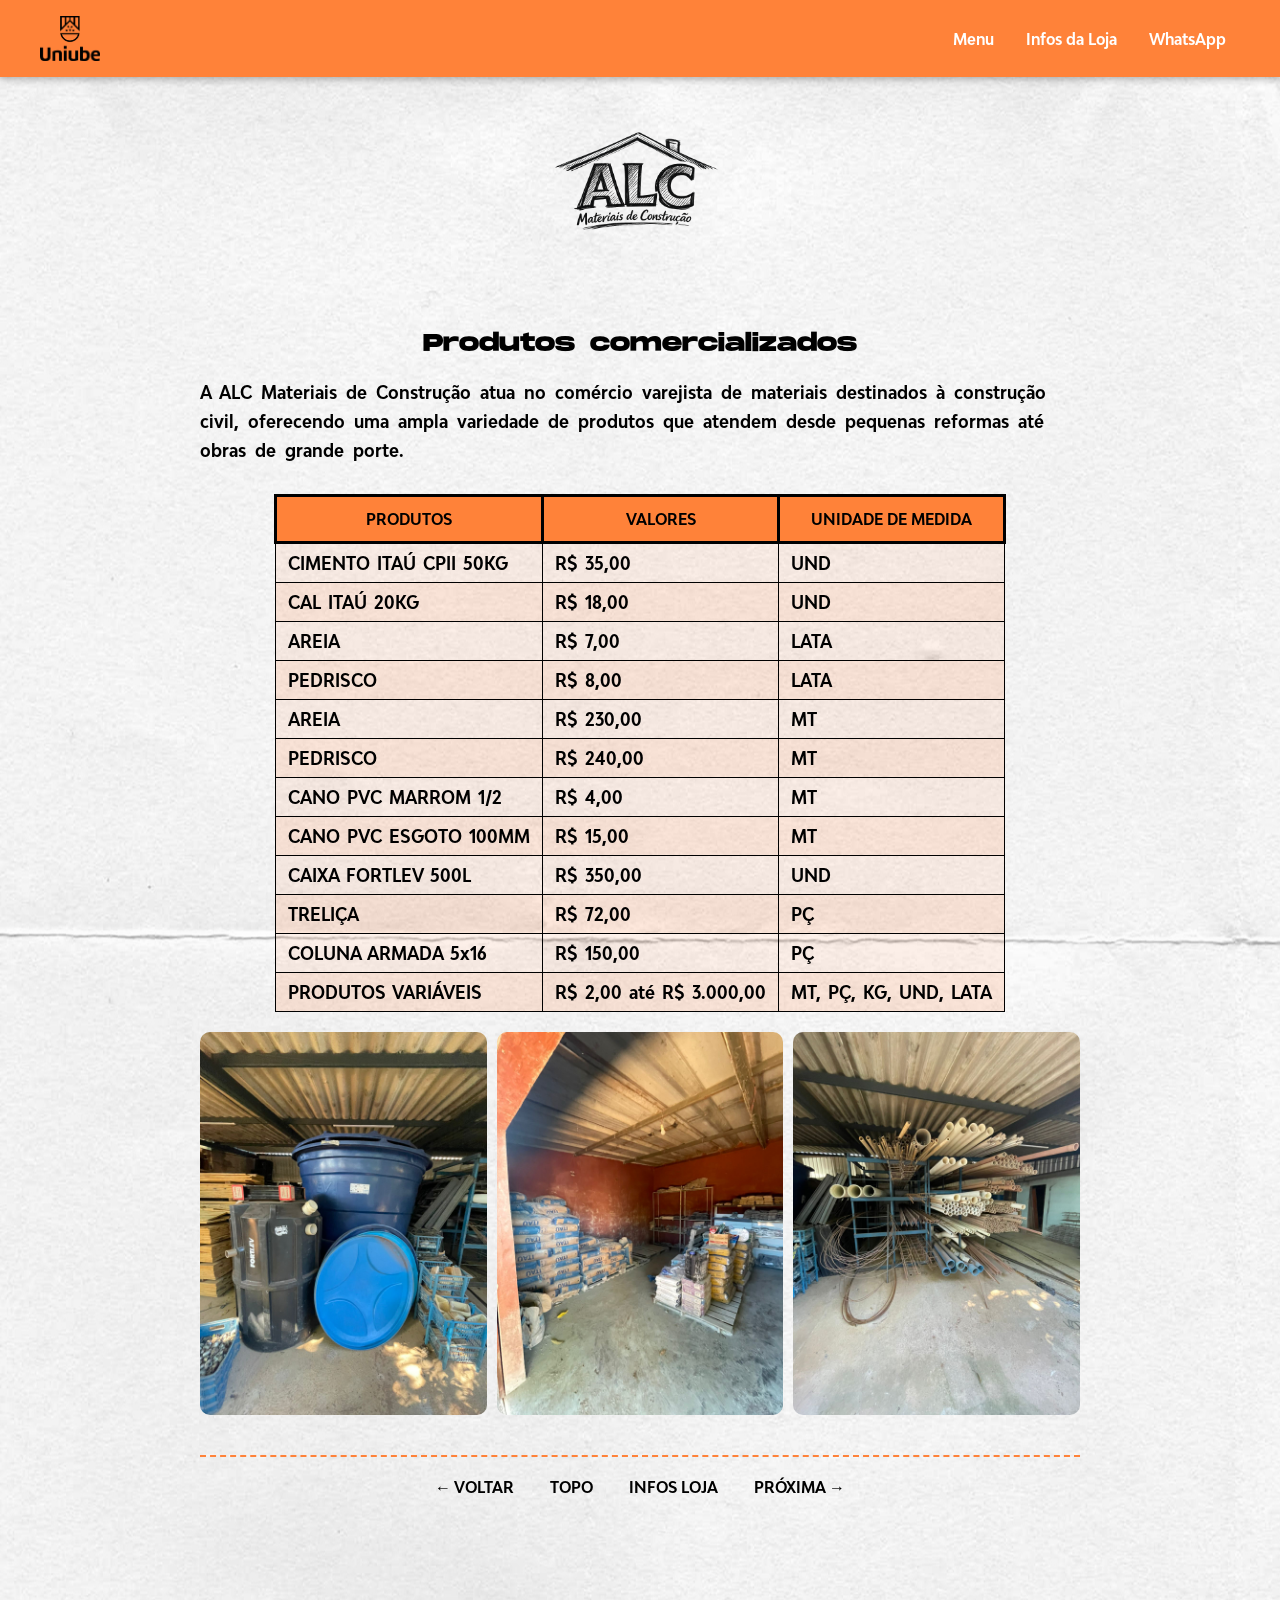
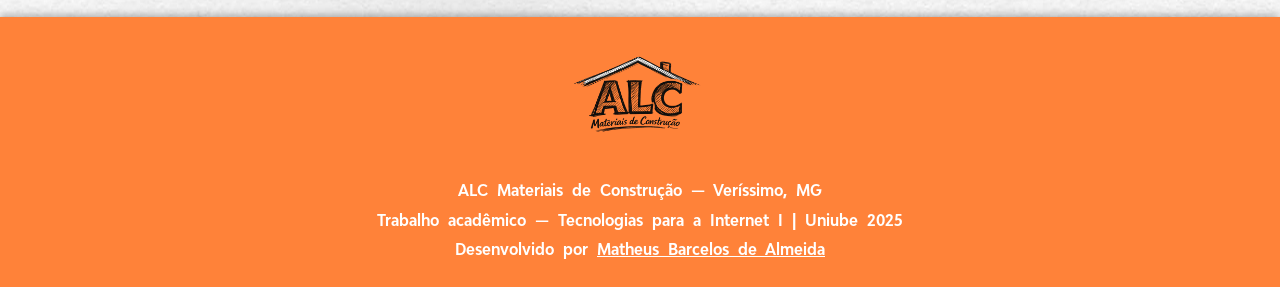
<file: 5.html>
<!DOCTYPE html>
<html lang="pt-br">

<head>
    <!-- Google Tag Manager -->
<script>(function(w,d,s,l,i){w[l]=w[l]||[];w[l].push({'gtm.start':
new Date().getTime(),event:'gtm.js'});var f=d.getElementsByTagName(s)[0],
j=d.createElement(s),dl=l!='dataLayer'?'&l='+l:'';j.async=true;j.src=
'https://www.googletagmanager.com/gtm.js?id='+i+dl;f.parentNode.insertBefore(j,f);
})(window,document,'script','dataLayer','GTM-TCZNH6MM');</script>
<!-- End Google Tag Manager -->
    <!-- Google tag (gtag.js) -->
<script async src="https://www.googletagmanager.com/gtag/js?id=G-RX4WGZ89C3"></script>
<script>
  window.dataLayer = window.dataLayer || [];
  function gtag(){dataLayer.push(arguments);}
  gtag('js', new Date());

  gtag('config', 'G-RX4WGZ89C3');
</script>
    <meta charset="UTF-8">
    <meta name="viewport" content="width=device-width, initial-scale=1.0">
    <title>ALC — Produtos Comercializados</title>
    <link rel="stylesheet" href="./style.css">
    <link rel="icon" href="imagens/favicon.ico">
</head>

<body>

    <!-- Google Tag Manager (noscript) -->
<noscript><iframe src="https://www.googletagmanager.com/ns.html?id=GTM-TCZNH6MM"
height="0" width="0" style="display:none;visibility:hidden"></iframe></noscript>
<!-- End Google Tag Manager (noscript) -->

    <header>
        <div class="header-logo">
            <a href="index.html"><img src="imagens/uniubelogo.png" alt="Logo Uniube"></a>
        </div>
        <nav aria-label="Menu do site">
            <a href="index.html">Menu</a>
            <a href="infosloja.html">Infos da Loja</a>
            <a href="https://wa.me/553497353140" target="_blank" rel="noopener noreferrer">WhatsApp</a>
        </nav>
    </header>

    <div class="pagina">

        <div class="divimagemunica">
             <h1 id="rodape">
                    <img src="imagens/logoalc.png" width="30%" height="auto" alt="logoalc">
                </h1>
        </div>

        <main>
            <div class="secao">
                <h2>Produtos comercializados</h2>
                <div class="divconteudo">
                    <p>A ALC Materiais de Construção atua no comércio varejista de materiais destinados à construção
                        civil, oferecendo uma ampla variedade de produtos que atendem desde pequenas reformas até obras
                        de grande porte.</p>
                </div>
            </div>

            <div class="table-wrapper">
                <table>
                    <tr>
                        <th>PRODUTOS</th>
                        <th>VALORES</th>
                        <th>UNIDADE DE MEDIDA</th>
                    </tr>
                    <tr>
                        <td>CIMENTO ITAÚ CPII 50KG</td>
                        <td>R$ 35,00</td>
                        <td>UND</td>
                    </tr>
                    <tr>
                        <td>CAL ITAÚ 20KG</td>
                        <td>R$ 18,00</td>
                        <td>UND</td>
                    </tr>
                    <tr>
                        <td>AREIA</td>
                        <td>R$ 7,00</td>
                        <td>LATA</td>
                    </tr>
                    <tr>
                        <td>PEDRISCO</td>
                        <td>R$ 8,00</td>
                        <td>LATA</td>
                    </tr>
                    <tr>
                        <td>AREIA</td>
                        <td>R$ 230,00</td>
                        <td>MT</td>
                    </tr>
                    <tr>
                        <td>PEDRISCO</td>
                        <td>R$ 240,00</td>
                        <td>MT</td>
                    </tr>
                    <tr>
                        <td>CANO PVC MARROM 1/2</td>
                        <td>R$ 4,00</td>
                        <td>MT</td>
                    </tr>
                    <tr>
                        <td>CANO PVC ESGOTO 100MM</td>
                        <td>R$ 15,00</td>
                        <td>MT</td>
                    </tr>
                    <tr>
                        <td>CAIXA FORTLEV 500L</td>
                        <td>R$ 350,00</td>
                        <td>UND</td>
                    </tr>
                    <tr>
                        <td>TRELIÇA</td>
                        <td>R$ 72,00</td>
                        <td>PÇ</td>
                    </tr>
                    <tr>
                        <td>COLUNA ARMADA 5x16</td>
                        <td>R$ 150,00</td>
                        <td>PÇ</td>
                    </tr>
                    <tr>
                        <td>PRODUTOS VARIÁVEIS</td>
                        <td>R$ 2,00 até R$ 3.000,00</td>
                        <td>MT, PÇ, KG, UND, LATA</td>
                    </tr>
                </table>
            </div>

            <div class="divimagens">
                <img src="imagens/caixadagua.jpeg" alt="Caixa d'água" loading="lazy">
                <img src="imagens/cimentos.jpeg" alt="Cimentos" loading="lazy">
                <img src="imagens/cano pvc.jpeg" alt="Cano PVC" loading="lazy">
            </div>
        </main>

        <div class="divnav">
            <nav class="nav-paginas" aria-label="Navegação entre páginas">
                <a href="4.html">&#8592; VOLTAR</a>
                <a href="#rodape">TOPO</a>
                <a href="infosloja.html">INFOS LOJA</a>
                <a href="6.html">PRÓXIMA &#8594;</a>
            </nav>
        </div>

    </div>

    <footer>
        <div class="header-logo">
            <a href="index.html"><img src="imagens/logoalc.png" alt="Logo ALC" width="200px"></a>
        </div>
        <p>ALC Materiais de Construção — Veríssimo, MG</p>
        <p>Trabalho acadêmico — Tecnologias para a Internet I | Uniube 2025</p>
        <p>Desenvolvido por <a href="https://github.com/matheusbarcelos-create" target="_blank"
                rel="noopener noreferrer">Matheus Barcelos de Almeida</a></p>
    </footer>

</body>

</html>
</file>
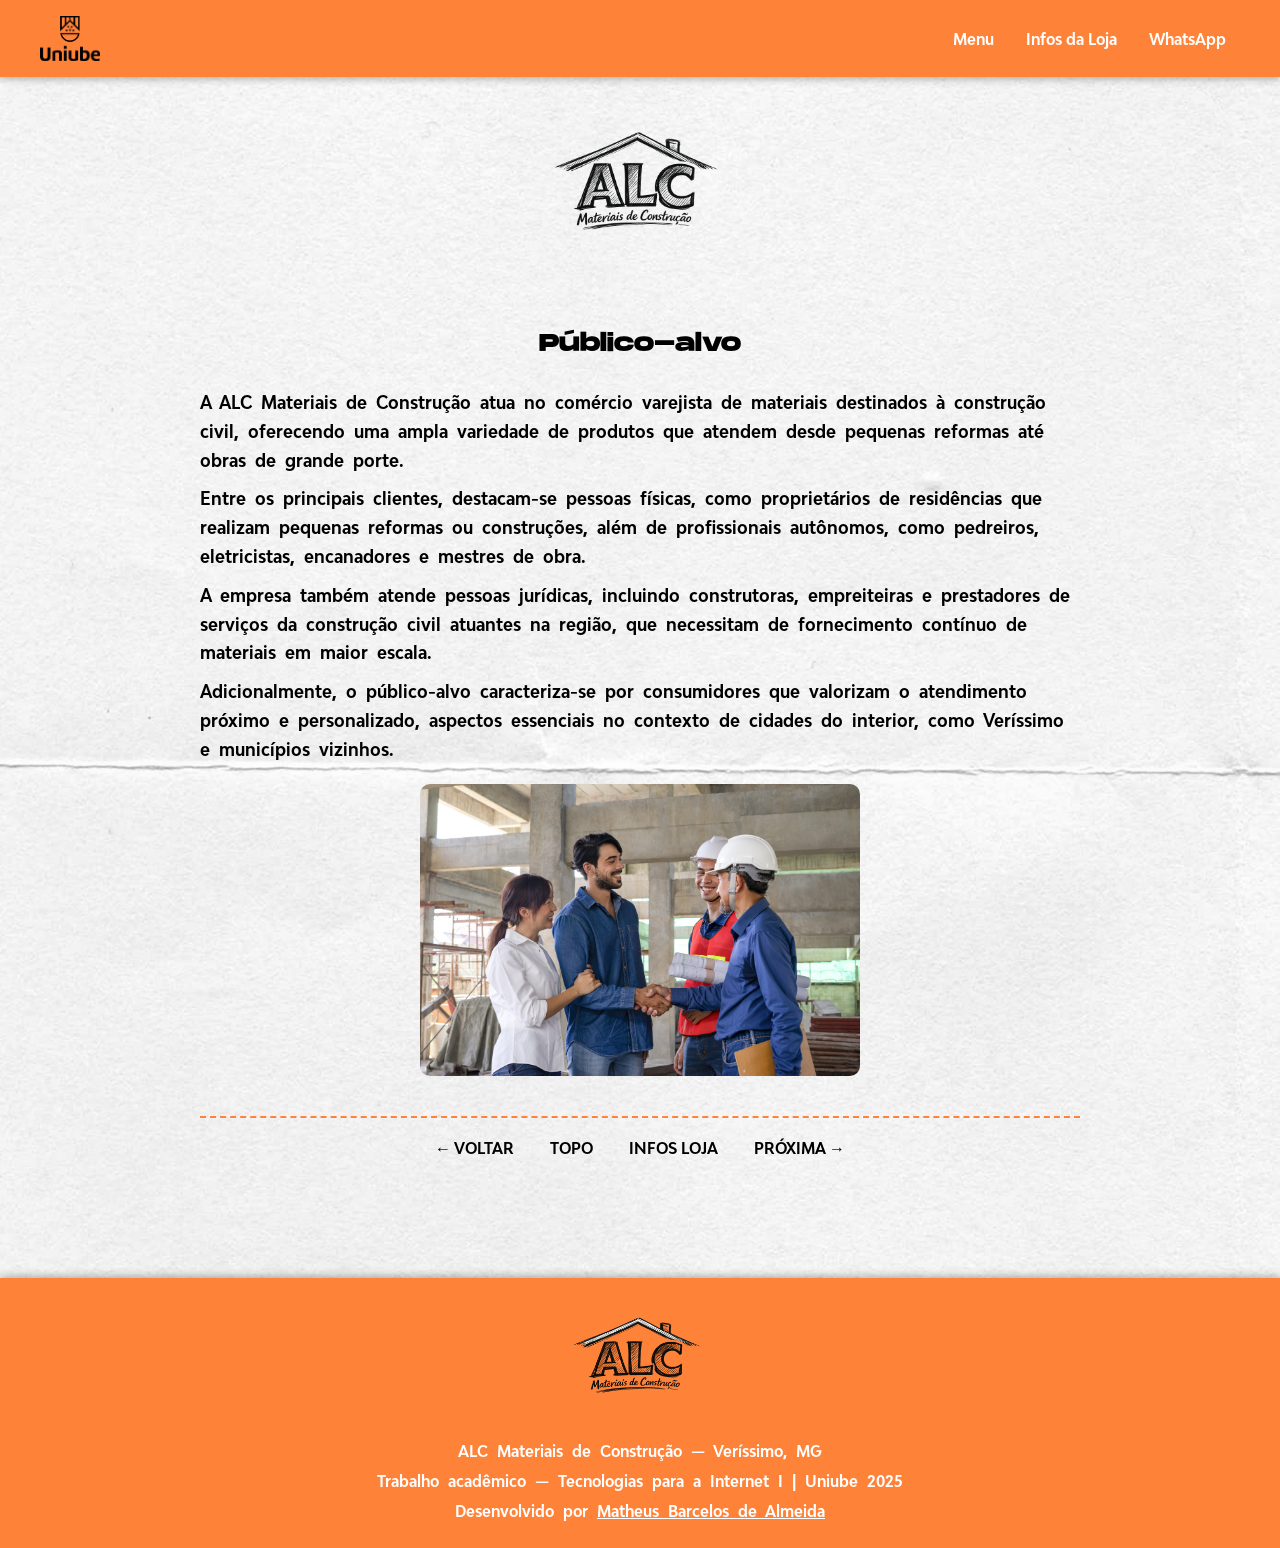
<file: 6.html>
<!DOCTYPE html>
<html lang="pt-br">

<head>
    <!-- Google Tag Manager -->
<script>(function(w,d,s,l,i){w[l]=w[l]||[];w[l].push({'gtm.start':
new Date().getTime(),event:'gtm.js'});var f=d.getElementsByTagName(s)[0],
j=d.createElement(s),dl=l!='dataLayer'?'&l='+l:'';j.async=true;j.src=
'https://www.googletagmanager.com/gtm.js?id='+i+dl;f.parentNode.insertBefore(j,f);
})(window,document,'script','dataLayer','GTM-TCZNH6MM');</script>
<!-- End Google Tag Manager -->
    <!-- Google tag (gtag.js) -->
<script async src="https://www.googletagmanager.com/gtag/js?id=G-RX4WGZ89C3"></script>
<script>
  window.dataLayer = window.dataLayer || [];
  function gtag(){dataLayer.push(arguments);}
  gtag('js', new Date());

  gtag('config', 'G-RX4WGZ89C3');
</script>
    <meta charset="UTF-8">
    <meta name="viewport" content="width=device-width, initial-scale=1.0">
    <title>ALC — Público-Alvo</title>
    <link rel="stylesheet" href="./style.css">
    <link rel="icon" href="imagens/favicon.ico">
</head>

<body>
    <!-- Google Tag Manager (noscript) -->
<noscript><iframe src="https://www.googletagmanager.com/ns.html?id=GTM-TCZNH6MM"
height="0" width="0" style="display:none;visibility:hidden"></iframe></noscript>
<!-- End Google Tag Manager (noscript) -->
    <header>
        <div class="header-logo">
            <a href="index.html"><img src="imagens/uniubelogo.png" alt="Logo Uniube"></a>
        </div>
        <nav aria-label="Menu do site">
            <a href="index.html">Menu</a>
            <a href="infosloja.html">Infos da Loja</a>
            <a href="https://wa.me/553497353140" target="_blank" rel="noopener noreferrer">WhatsApp</a>
        </nav>
    </header>
    <div class="pagina">
        <div class="divimagemunica">
            <h1 id="rodape">
                    <img src="imagens/logoalc.png" width="30%" height="auto" alt="logoalc">
                </h1>
        </div>
        <main>
            <div class="secao">
                <h2>Público-alvo</h2>
            </div>
            <div class="divconteudo">
                <p>A ALC Materiais de Construção atua no comércio varejista de materiais destinados à construção civil,
                    oferecendo uma ampla variedade de produtos que atendem desde pequenas reformas até obras de grande
                    porte.</p>
                <p>Entre os principais clientes, destacam-se pessoas físicas, como proprietários de residências que
                    realizam pequenas reformas ou construções, além de profissionais autônomos, como pedreiros,
                    eletricistas, encanadores e mestres de obra.</p>
                <p>A empresa também atende pessoas jurídicas, incluindo construtoras, empreiteiras e prestadores de
                    serviços da construção civil atuantes na região, que necessitam de fornecimento contínuo de
                    materiais em maior escala.</p>
                <p>Adicionalmente, o público-alvo caracteriza-se por consumidores que valorizam o atendimento próximo e
                    personalizado, aspectos essenciais no contexto de cidades do interior, como Veríssimo e municípios
                    vizinhos.</p>
            </div>
            <div class="divimagemunica">
                <img src="imagens/visitaaobra.jpg" width="50%" height="auto" alt="Clientes satisfeitos" loading="lazy">
            </div>
        </main>
        <div class="divnav">
            <nav class="nav-paginas" aria-label="Navegação entre páginas">
                <a href="5.html">&#8592; VOLTAR</a>
                <a href="#rodape">TOPO</a>
                <a href="infosloja.html">INFOS LOJA</a>
                <a href="7.html">PRÓXIMA &#8594;</a>
            </nav>
        </div>
    </div>
    <footer>
        <div class="header-logo">
            <a href="index.html"><img src="imagens/logoalc.png" alt="Logo ALC" width="200px"></a>
        </div>
        <p>ALC Materiais de Construção — Veríssimo, MG</p>
        <p>Trabalho acadêmico — Tecnologias para a Internet I | Uniube 2025</p>
        <p>Desenvolvido por <a href="https://github.com/matheusbarcelos-create" target="_blank"
                rel="noopener noreferrer">Matheus Barcelos de Almeida</a></p>
    </footer>
</body>

</html>
</file>
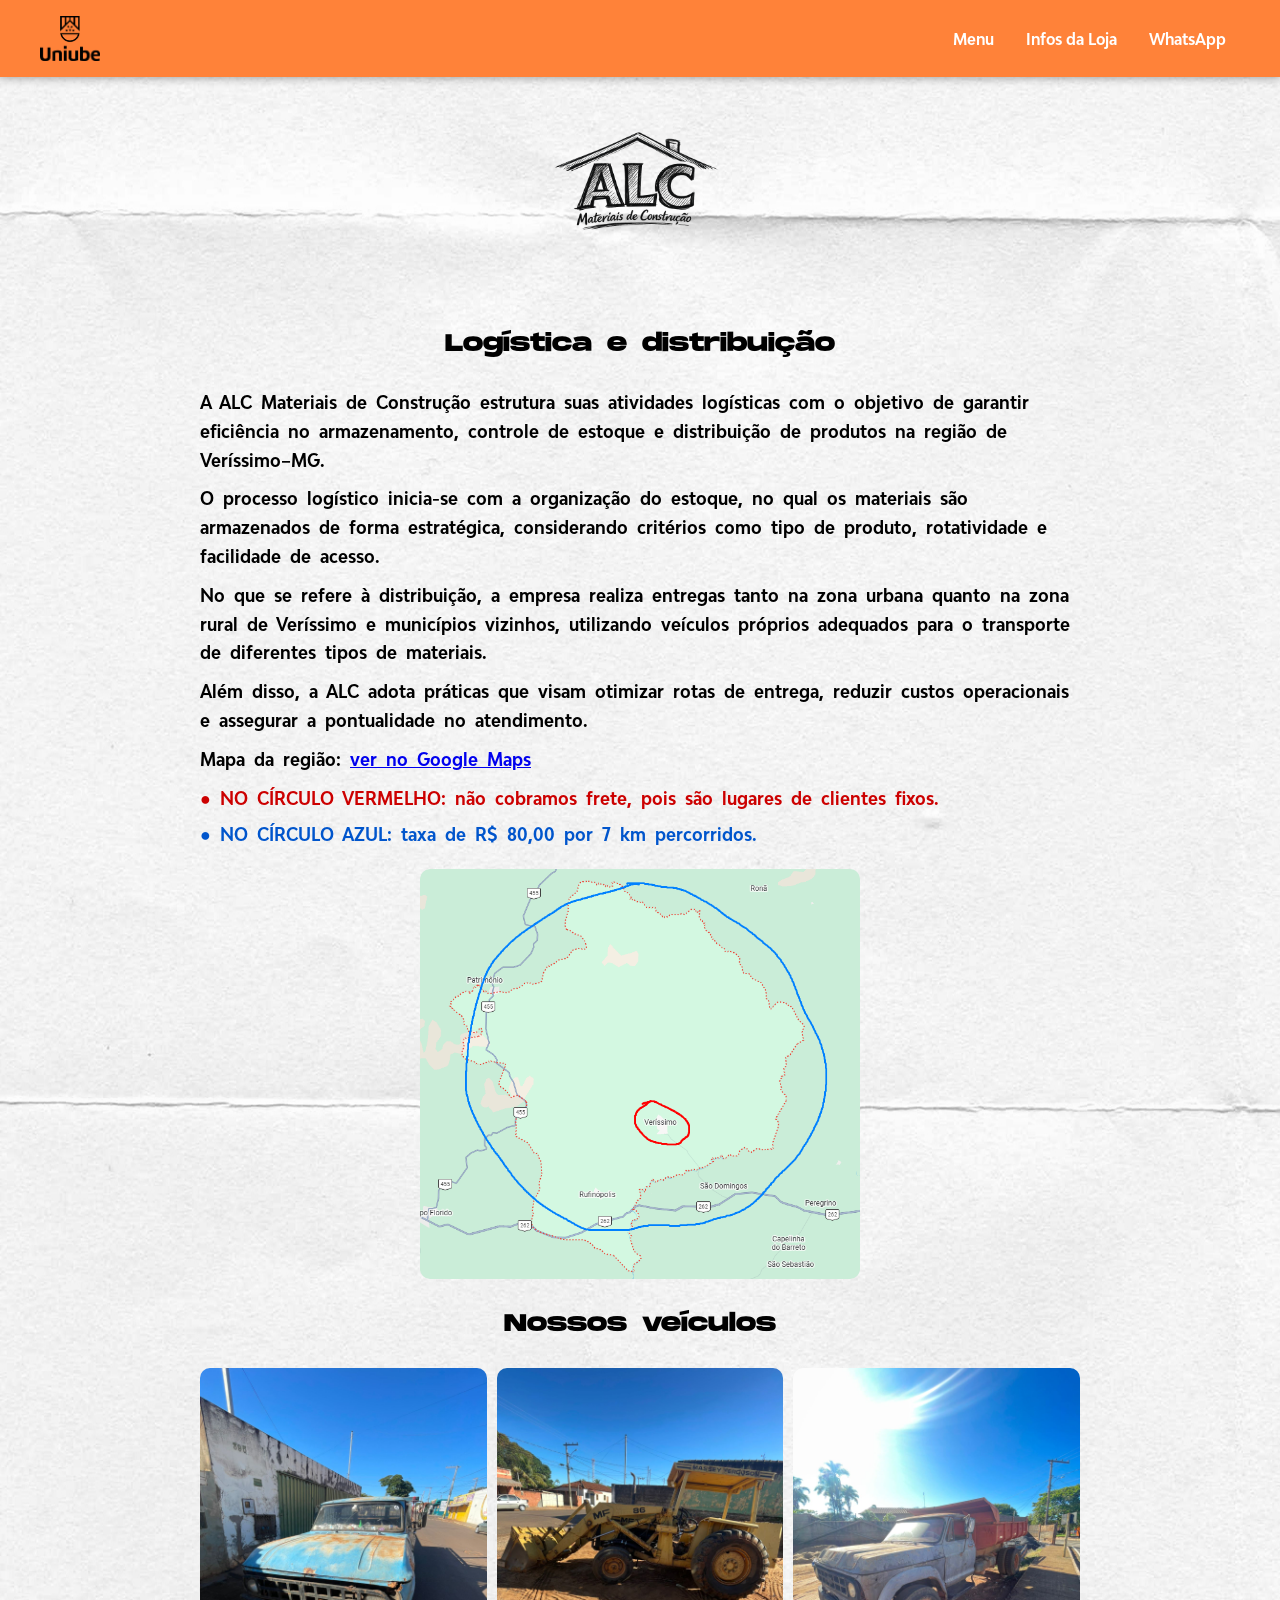
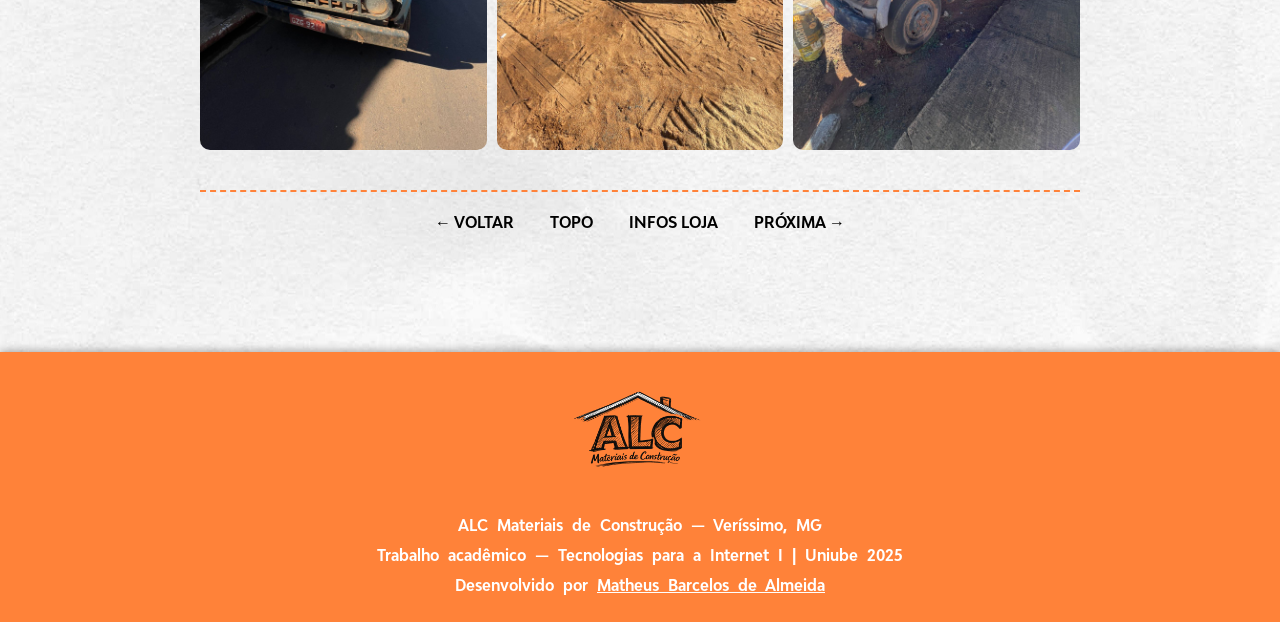
<file: 7.html>
<!DOCTYPE html>
<html lang="pt-br">

<head>
    <!-- Google Tag Manager -->
<script>(function(w,d,s,l,i){w[l]=w[l]||[];w[l].push({'gtm.start':
new Date().getTime(),event:'gtm.js'});var f=d.getElementsByTagName(s)[0],
j=d.createElement(s),dl=l!='dataLayer'?'&l='+l:'';j.async=true;j.src=
'https://www.googletagmanager.com/gtm.js?id='+i+dl;f.parentNode.insertBefore(j,f);
})(window,document,'script','dataLayer','GTM-TCZNH6MM');</script>
<!-- End Google Tag Manager -->
    <!-- Google tag (gtag.js) -->
<script async src="https://www.googletagmanager.com/gtag/js?id=G-RX4WGZ89C3"></script>
<script>
  window.dataLayer = window.dataLayer || [];
  function gtag(){dataLayer.push(arguments);}
  gtag('js', new Date());

  gtag('config', 'G-RX4WGZ89C3');
</script>
    <meta charset="UTF-8">
    <meta name="viewport" content="width=device-width, initial-scale=1.0">
    <title>ALC — Logística e Distribuição</title>
    <link rel="stylesheet" href="./style.css">
    <link rel="icon" href="imagens/favicon.ico">
</head>

<body>
    <!-- Google Tag Manager (noscript) -->
<noscript><iframe src="https://www.googletagmanager.com/ns.html?id=GTM-TCZNH6MM"
height="0" width="0" style="display:none;visibility:hidden"></iframe></noscript>
<!-- End Google Tag Manager (noscript) -->
    <header>
        <div class="header-logo">
            <a href="index.html"><img src="imagens/uniubelogo.png" alt="Logo Uniube"></a>
        </div>
        <nav aria-label="Menu do site">
            <a href="index.html">Menu</a>
            <a href="infosloja.html">Infos da Loja</a>
            <a href="https://wa.me/553497353140" target="_blank" rel="noopener noreferrer">WhatsApp</a>
        </nav>
    </header>
    <div class="pagina">
        <div class="divimagemunica">
             <h1 id="rodape">
                    <img src="imagens/logoalc.png" width="30%" height="auto" alt="logoalc">
                </h1>
        </div>
        <main>
            <div class="secao">
                <h2>Logística e distribuição</h2>
            </div>
            <div class="divconteudo">
                <p>A ALC Materiais de Construção estrutura suas atividades logísticas com o objetivo de garantir
                    eficiência no armazenamento, controle de estoque e distribuição de produtos na região de
                    Veríssimo–MG.</p>
                <p>O processo logístico inicia-se com a organização do estoque, no qual os materiais são armazenados de
                    forma estratégica, considerando critérios como tipo de produto, rotatividade e facilidade de acesso.
                </p>
                <p>No que se refere à distribuição, a empresa realiza entregas tanto na zona urbana quanto na zona rural
                    de Veríssimo e municípios vizinhos, utilizando veículos próprios adequados para o transporte de
                    diferentes tipos de materiais.</p>
                <p>Além disso, a ALC adota práticas que visam otimizar rotas de entrega, reduzir custos operacionais e
                    assegurar a pontualidade no atendimento.</p>
                <p>Mapa da região: <a href="https://www.google.com/maps/place/Ver%C3%ADssimo+-+MG" target="_blank"
                        rel="noopener noreferrer">ver no Google Maps</a></p>
                <p class="texto-atencao">&#9679; NO CÍRCULO VERMELHO: não cobramos frete, pois são lugares de clientes
                    fixos.</p>
                <p class="texto-info">&#9679; NO CÍRCULO AZUL: taxa de R$ 80,00 por 7 km percorridos.</p>
            </div>
            <div class="divimagemunica">
                <img src="imagens/logistica.png" width="50%" height="auto" alt="Mapa de logística" loading="lazy">
            </div>
            <div class="secao">
                <h2>Nossos veículos</h2>
            </div>
            <div class="divimagens">
                <img src="imagens/camionete.jpeg" alt="Camionete" loading="lazy">
                <img src="imagens/maquina.jpeg" alt="Máquina" loading="lazy">
                <img src="imagens/transporte.jpeg" alt="Caminhão" loading="lazy">
            </div>
        </main>
        <div class="divnav">
            <nav class="nav-paginas" aria-label="Navegação entre páginas">
                <a href="6.html">&#8592; VOLTAR</a>
                <a href="#rodape">TOPO</a>
                <a href="infosloja.html">INFOS LOJA</a>
                <a href="8.html">PRÓXIMA &#8594;</a>
            </nav>
        </div>
    </div>
    <footer>
        <div class="header-logo">
            <a href="index.html"><img src="imagens/logoalc.png" alt="Logo ALC" width="200px"></a>
        </div>
        <p>ALC Materiais de Construção — Veríssimo, MG</p>
        <p>Trabalho acadêmico — Tecnologias para a Internet I | Uniube 2025</p>
        <p>Desenvolvido por <a href="https://github.com/matheusbarcelos-create" target="_blank"
                rel="noopener noreferrer">Matheus Barcelos de Almeida</a></p>
    </footer>
</body>

</html>
</file>
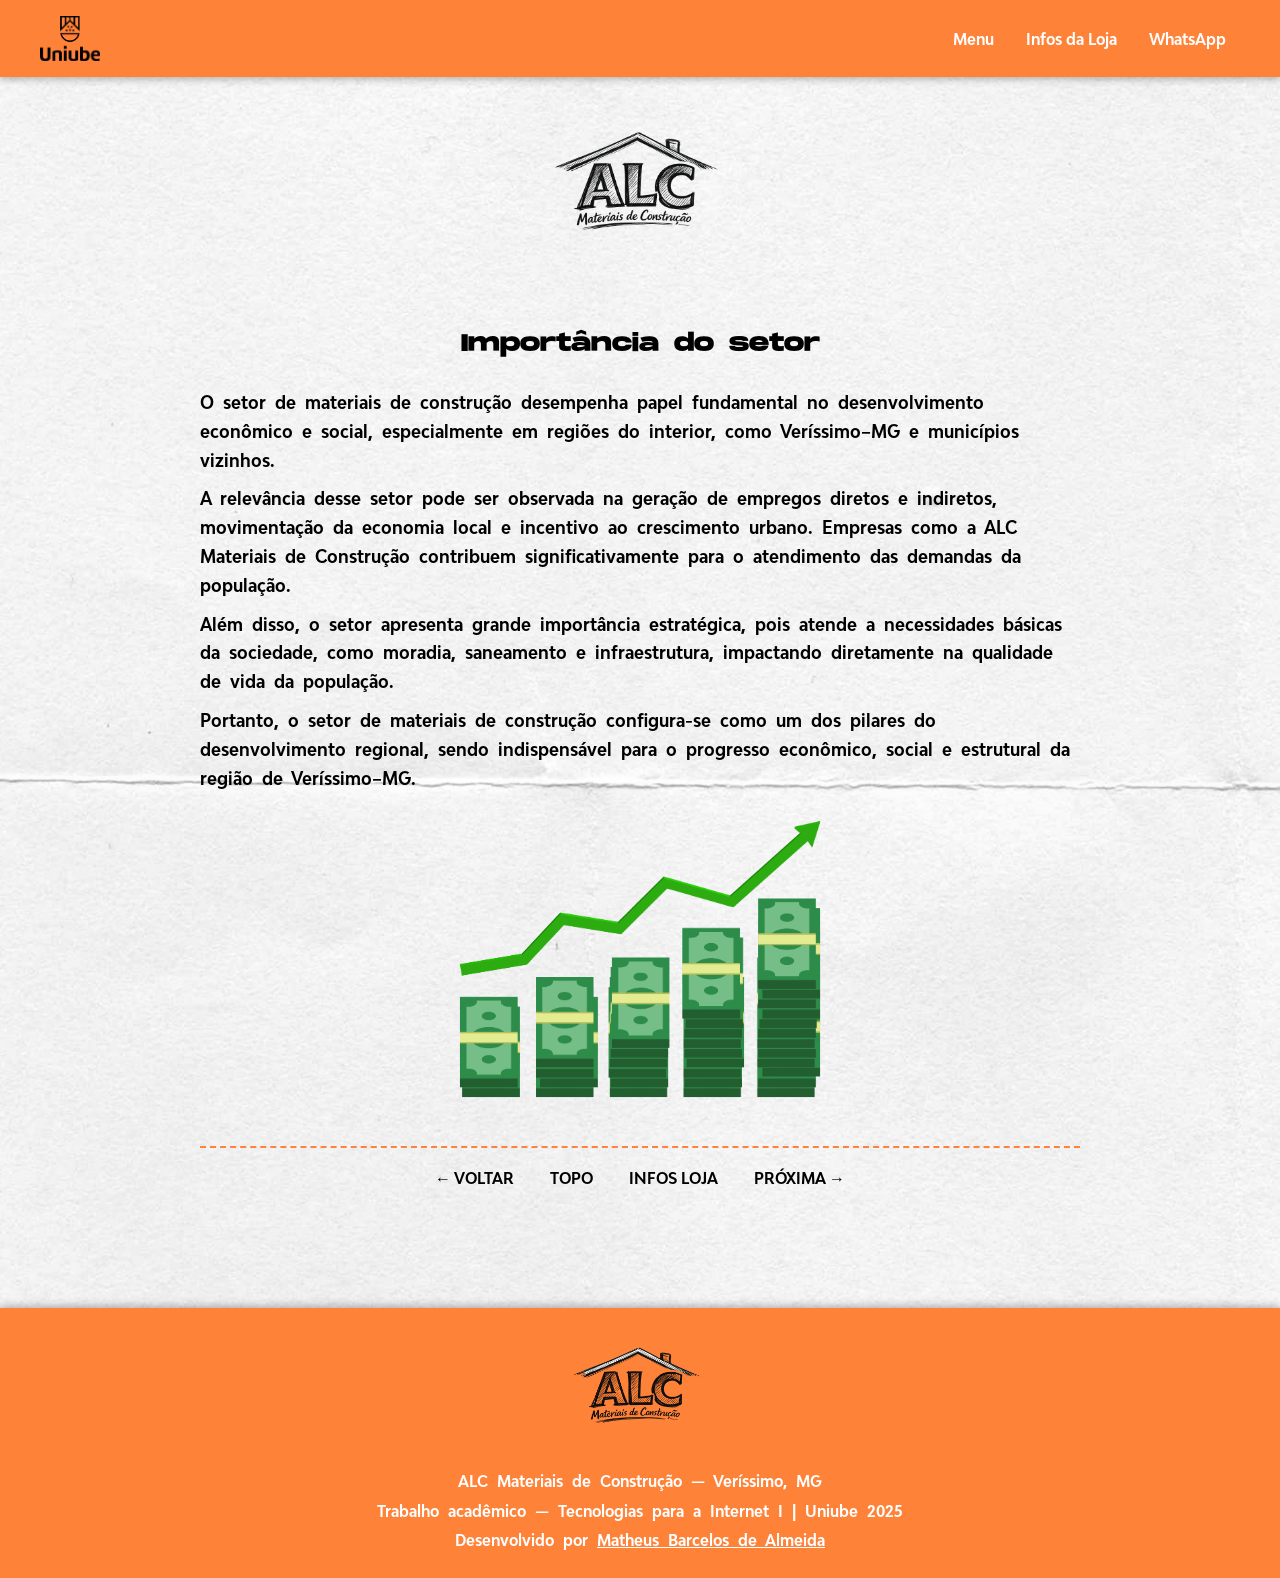
<file: 8.html>
<!DOCTYPE html>
<html lang="pt-br">

<head>
    <!-- Google tag (gtag.js) -->
<script async src="https://www.googletagmanager.com/gtag/js?id=G-RX4WGZ89C3"></script>
<script>
  window.dataLayer = window.dataLayer || [];
  function gtag(){dataLayer.push(arguments);}
  gtag('js', new Date());

  gtag('config', 'G-RX4WGZ89C3');

    <!-- Google Tag Manager -->
<script>(function(w,d,s,l,i){w[l]=w[l]||[];w[l].push({'gtm.start':
new Date().getTime(),event:'gtm.js'});var f=d.getElementsByTagName(s)[0],
j=d.createElement(s),dl=l!='dataLayer'?'&l='+l:'';j.async=true;j.src=
'https://www.googletagmanager.com/gtm.js?id='+i+dl;f.parentNode.insertBefore(j,f);
})(window,document,'script','dataLayer','GTM-TCZNH6MM');</script>
<!-- End Google Tag Manager -->
</script>
    <meta charset="UTF-8">
    <meta name="viewport" content="width=device-width, initial-scale=1.0">
    <title>ALC — Importância do Setor</title>
    <link rel="stylesheet" href="./style.css">
    <link rel="icon" href="imagens/favicon.ico">
</head>

<body>
    <!-- Google Tag Manager (noscript) -->
<noscript><iframe src="https://www.googletagmanager.com/ns.html?id=GTM-TCZNH6MM"
height="0" width="0" style="display:none;visibility:hidden"></iframe></noscript>
<!-- End Google Tag Manager (noscript) -->
    <header>
        <div class="header-logo">
            <a href="index.html"><img src="imagens/uniubelogo.png" alt="Logo Uniube"></a>
        </div>
        <nav aria-label="Menu do site">
            <a href="index.html">Menu</a>
            <a href="infosloja.html">Infos da Loja</a>
            <a href="https://wa.me/553497353140" target="_blank" rel="noopener noreferrer">WhatsApp</a>
        </nav>
    </header>
    <div class="pagina">
        <div class="divimagemunica">
            <h1 id="rodape">
                    <img src="imagens/logoalc.png" width="30%" height="auto" alt="logoalc">
                </h1>
        </div>
        <main>
            <div class="secao">
                <h2>Importância do setor</h2>
            </div>
            <div class="divconteudo">
                <p>O setor de materiais de construção desempenha papel fundamental no desenvolvimento econômico e
                    social, especialmente em regiões do interior, como Veríssimo–MG e municípios vizinhos.</p>
                <p>A relevância desse setor pode ser observada na geração de empregos diretos e indiretos, movimentação
                    da economia local e incentivo ao crescimento urbano. Empresas como a ALC Materiais de Construção
                    contribuem significativamente para o atendimento das demandas da população.</p>
                <p>Além disso, o setor apresenta grande importância estratégica, pois atende a necessidades básicas da
                    sociedade, como moradia, saneamento e infraestrutura, impactando diretamente na qualidade de vida da
                    população.</p>
                <p>Portanto, o setor de materiais de construção configura-se como um dos pilares do desenvolvimento
                    regional, sendo indispensável para o progresso econômico, social e estrutural da região de
                    Veríssimo–MG.</p>
            </div>
            <div class="divimagemunica">
                <img src="imagens/crescimentoeco.png" width="50%" height="auto" alt="Crescimento econômico"
                    loading="lazy">
            </div>
        </main>
        <div class="divnav">
            <nav class="nav-paginas" aria-label="Navegação entre páginas">
                <a href="7.html">&#8592; VOLTAR</a>
                <a href="#rodape">TOPO</a>
                <a href="infosloja.html">INFOS LOJA</a>
                <a href="10.html">PRÓXIMA &#8594;</a>
            </nav>
        </div>
    </div>
    <footer>
        <div class="header-logo">
            <a href="index.html"><img src="imagens/logoalc.png" alt="Logo ALC" width="200px"></a>
        </div>
        <p>ALC Materiais de Construção — Veríssimo, MG</p>
        <p>Trabalho acadêmico — Tecnologias para a Internet I | Uniube 2025</p>
        <p>Desenvolvido por <a href="https://github.com/matheusbarcelos-create" target="_blank"
                rel="noopener noreferrer">Matheus Barcelos de Almeida</a></p>
    </footer>
</body>

</html>
</file>
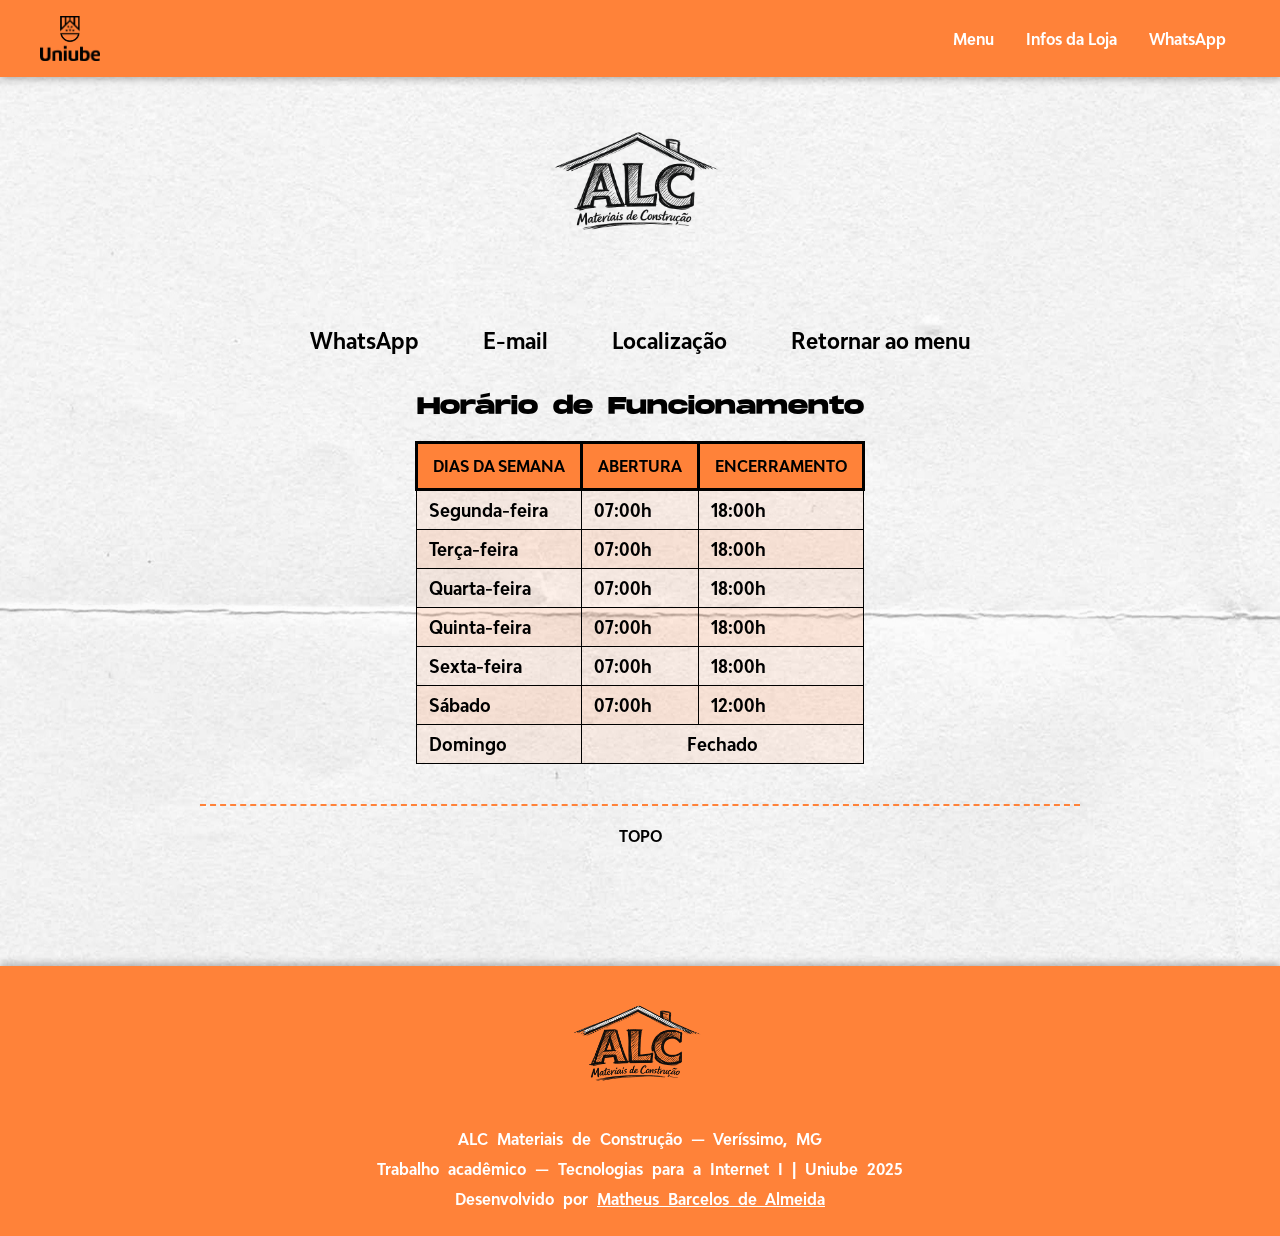
<file: infosloja.html>
<!DOCTYPE html>
<html lang="pt-br">

<head>
    <!-- Google Tag Manager -->
<script>(function(w,d,s,l,i){w[l]=w[l]||[];w[l].push({'gtm.start':
new Date().getTime(),event:'gtm.js'});var f=d.getElementsByTagName(s)[0],
j=d.createElement(s),dl=l!='dataLayer'?'&l='+l:'';j.async=true;j.src=
'https://www.googletagmanager.com/gtm.js?id='+i+dl;f.parentNode.insertBefore(j,f);
})(window,document,'script','dataLayer','GTM-TCZNH6MM');</script>
<!-- End Google Tag Manager -
    <!-- Google tag (gtag.js) -->
<script async src="https://www.googletagmanager.com/gtag/js?id=G-RX4WGZ89C3"></script>
<script>
  window.dataLayer = window.dataLayer || [];
  function gtag(){dataLayer.push(arguments);}
  gtag('js', new Date());

  gtag('config', 'G-RX4WGZ89C3');
</script>
    <meta charset="UTF-8">
    <meta name="viewport" content="width=device-width, initial-scale=1.0">
    <title>ALC — Informações da Loja</title>
    <link rel="stylesheet" href="./style.css">
    <link rel="icon" href="imagens/favicon.ico">
</head>

<body>
    <!-- Google Tag Manager (noscript) -->
<noscript><iframe src="https://www.googletagmanager.com/ns.html?id=GTM-TCZNH6MM"
height="0" width="0" style="display:none;visibility:hidden"></iframe></noscript>
<!-- End Google Tag Manager (noscript) -->
    <header>
        <div class="header-logo">
            <a href="index.html"><img src="imagens/uniubelogo.png" alt="Logo Uniube"></a>
        </div>
        <nav aria-label="Menu do site">
            <a href="index.html">Menu</a>
            <a href="infosloja.html">Infos da Loja</a>
            <a href="https://wa.me/553497353140" target="_blank" rel="noopener noreferrer">WhatsApp</a>
        </nav>
    </header>
    <div class="pagina">
        <div class="divimagemunica">
            <h1 id="rodape">
                    <img src="imagens/logoalc.png" width="30%" height="auto" alt="logoalc">
                </h1>
        </div>
        <main>
            <div class="divinfos">
                <nav aria-label="Contatos da loja">
                    <ul>
                        <li><a href="https://wa.me/553497353140?text=OL%C3%81%20QUERO%20FAZER%20UM%20OR%C3%87AMENTO!"
                                target="_blank" rel="noopener noreferrer">WhatsApp</a></li>
                        <li><a href="mailto:adalbertoalc@yahoo.com.br">E-mail</a></li>
                        <li><a href="https://maps.app.goo.gl/13WWmiqQtVStxf6E9" target="_blank"
                                rel="noopener noreferrer">Localização</a></li>
                        <li><a href="index.html">Retornar ao menu</a></li>
                    </ul>
                </nav>
            </div>
            <div class="secao">
                <h2>Horário de Funcionamento</h2>
                <div class="table-wrapper">
                    <table>
                        <tr>
                            <th>DIAS DA SEMANA</th>
                            <th>ABERTURA</th>
                            <th>ENCERRAMENTO</th>
                        </tr>
                        <tr>
                            <td>Segunda-feira</td>
                            <td>07:00h</td>
                            <td>18:00h</td>
                        </tr>
                        <tr>
                            <td>Terça-feira</td>
                            <td>07:00h</td>
                            <td>18:00h</td>
                        </tr>
                        <tr>
                            <td>Quarta-feira</td>
                            <td>07:00h</td>
                            <td>18:00h</td>
                        </tr>
                        <tr>
                            <td>Quinta-feira</td>
                            <td>07:00h</td>
                            <td>18:00h</td>
                        </tr>
                        <tr>
                            <td>Sexta-feira</td>
                            <td>07:00h</td>
                            <td>18:00h</td>
                        </tr>
                        <tr>
                            <td>Sábado</td>
                            <td>07:00h</td>
                            <td>12:00h</td>
                        </tr>
                        <tr>
                            <td>Domingo</td>
                            <td colspan="2" style="text-align:center;">Fechado</td>
                        </tr>
                    </table>
                </div>
            </div>
        </main>
        <div class="divnav">
            <nav class="nav-paginas" aria-label="Navegação entre páginas">
                <a href="#rodape">TOPO</a>
            </nav>
        </div>
    </div>
    <footer>
        <div class="header-logo">
            <a href="index.html"><img src="imagens/logoalc.png" alt="Logo ALC" width="200px"></a>
        </div>
        <p>ALC Materiais de Construção — Veríssimo, MG</p>
        <p>Trabalho acadêmico — Tecnologias para a Internet I | Uniube 2025</p>
        <p>Desenvolvido por <a href="https://github.com/matheusbarcelos-create" target="_blank"
                rel="noopener noreferrer">Matheus Barcelos de Almeida</a></p>
    </footer>
</body>

</html>
</file>
<file: style.css>
/* =============================================
   FONTES LOCAIS
   ============================================= */
@font-face {
    font-family: fonte2;
    src: url('fontesletra/15186161383443530157.otf');
}
@font-face {
    font-family: fonte1;
    src: url('fontesletra/BwModelicaBoldCondensed.otf');
}

/* =============================================
   VARIÁVEIS GLOBAIS
   ============================================= */
:root {
    --cor-laranja:      #ff8239;
    --cor-laranja-suave: #ff82392c;
    --cor-texto:        #000000;
    --cor-fundo-tabela: #ff82392c;
    --max-largura:      960px;
    --transicao:        0.3s;
}

/* =============================================
   RESET E BASE
   ============================================= */
*,
*::before,
*::after {
    margin: 0;
    padding: 0;
    box-sizing: border-box;
}

body {
    min-height: 100vh; 
    background-position: center;
    background-repeat: repeat;
    background-image: url(imagens/background.jpg);
}

/* =============================================
   WRAPPER DE PÁGINA
   ============================================= */
.pagina {
    max-width: var(--max-largura);
    margin: 0 auto;
    padding: 20px 40px 60px;
}


/* =============================================
   TIPOGRAFIA
   ============================================= */
h1 {
    font-family: fonte2;
    text-align: center;
    margin: 10px;
    word-spacing: 5px;
}

h2 {
    font-size: x-large;
    font-family: fonte2;
    text-align: center;
    margin: 10px;
    word-spacing: 5px;
}

h3 {
    font-size: large;
    font-family: fonte2;
    text-align: center;
    margin: 10px;
    word-spacing: 5px;
}

p {
    margin: 10px 0;
    word-spacing: 5px;
    font-family: fonte1;
    text-align: left;
    font-size: large;
    line-height: 1.6;
}

/* =============================================
   HEADER
   ============================================= */
header {
    background-color: var(--cor-laranja);
    padding: 16px 40px;
    display: flex;
    align-items: center;
    justify-content: space-between;
    box-shadow: 0 2px 8px rgba(0, 0, 0, 0.3);
}

header .header-logo img {
    height: 45px;
    width: auto;
    display: block;
}

header nav {
    margin-top: 0;
    text-align: right;
}

header nav a {
    color: #ffffff;
    text-decoration: none;
    font-family: fonte1;
    font-size: 16px;
    padding: 6px 14px;
    border-radius: 6px;
    transition: background-color var(--transicao);
}

header nav a:hover {
    background-color: rgba(0, 0, 0, 0.2);
}

/* =============================================
   FOOTER
   ============================================= */
footer {
    background-color: var(--cor-laranja);
    text-align: center;
    padding: 20px 40px;
    margin-top: 60px;
    box-shadow: 0 -2px 8px rgba(0, 0, 0, 0.3);
}

footer p {
    font-family: fonte1;
    font-size: medium;
    color: #ffffff;
    text-align: center;
    margin: 4px 0;
}

footer a {
    color: #ffffff;
    text-decoration: underline;
}

footer a:hover {
    color: #000000;
}

/* =============================================
   NAVEGAÇÃO ENTRE PÁGINAS (divnav)
   ============================================= */
nav.nav-paginas {
    text-align: center;
    font-family: fonte1;
    margin-top: 0;
}

nav.nav-paginas a {
    color: var(--cor-texto);
    text-decoration: none;
    padding: 6px 16px;
    font-size: 16px;
    border-radius: 6px;
    transition: background-color var(--transicao);
}


nav.nav-paginas a:hover {
    background-color: var(--cor-laranja);
    color: #ffffff;
}

/* =============================================
   LISTAS
   ============================================= */

ol {
    font-family: fonte1;
    list-style: decimal;
    padding-left: 30px;
}

ol li {
    margin: 10px 0;
    word-spacing: 5px;
    font-size: large;
    line-height: 1.6;
}

ol li a {
    text-decoration: none;
    color: var(--cor-laranja);
    display: inline;
}

ol li a:hover {
    text-decoration: underline;
}


ol.valores {
    list-style: none;
    padding-left: 0;
    display: grid;
    grid-template-columns: repeat(2, 1fr);
    gap: 15px;
}

ol.valores li {
    background-color: var(--cor-laranja-suave);
    border-left: 4px solid var(--cor-laranja);
    padding: 12px 16px;
    border-radius: 6px;
}

ul {
    list-style: none;
    display: flex;
    flex-wrap: wrap;
    justify-content: center;
}

ul li {
    font-family: fonte1;
    margin: 0 20px;
}

ul li a {
    color: var(--cor-texto);
    text-decoration: none;
    font-size: 22px;
    display: block;
    padding: 8px 12px;
    border-radius: 6px;
    transition: background-color var(--transicao);
}


ul li a:hover {
    background-color: var(--cor-laranja);
    color: #ffffff;
}

/* =============================================
   TABELAS
   ============================================= */
.table-wrapper {
    display: flex;
    justify-content: center;
    margin: 20px 0;
    overflow-x: auto;
}

table {
    font-family: fonte1;
    border-collapse: collapse;
}

tr {
    background-color: var(--cor-fundo-tabela);
}

tr:nth-child(even) {
    background-color: rgba(255, 130, 57, 0.1);
}

th {
    font-family: fonte1;
    border: 3px solid var(--cor-texto);
    padding: 12px 15px;
    background-color: var(--cor-laranja);
}

td {
    border: 1px solid var(--cor-texto);
    padding: 8px 12px;
    font-size: large;
    word-spacing: 3px;
}

/* =============================================
   FORMULÁRIO
   ============================================= */
form {
    font-family: fonte1;
    font-size: large;
    margin: 20px auto;
    max-width: 600px;
}

fieldset {
    border: 2px solid var(--cor-laranja);
    border-radius: 10px;
    padding: 20px 30px;
    display: flex;
    flex-direction: column;
    gap: 12px;
}

legend {
    font-family: fonte2;
    font-size: x-large;
    padding: 0 10px;
}

fieldset label {
    font-family: fonte1;
    display: block;
    margin-bottom: 4px;
}

fieldset input,
fieldset textarea {
    width: 100%;
    padding: 8px 12px;
    border: 1px solid #ccc;
    border-radius: 6px;
    font-family: fonte1;
    font-size: medium;
}

fieldset textarea {
    min-height: 100px;
    resize: vertical;
}

fieldset button[type="submit"] {
    align-self: center;
    padding: 10px 40px;
    background-color: var(--cor-laranja);
    border: none;
    border-radius: 30px;
    font-family: fonte1;
    font-size: large;
    cursor: pointer;
    transition: transform var(--transicao), box-shadow var(--transicao);
}

fieldset button[type="submit"]:hover {
    transform: scale(1.06);
    box-shadow: 0 0 10px var(--cor-laranja);
}

/* =============================================
   LAYOUTS DE CONTEÚDO
   ============================================= */
.divconteudo {
    width: 100%;
    margin: 20px 0;
}

.divimagens {
    width: 100%;
    display: flex;
    justify-content: space-between;
    align-items: center;
    gap: 10px;
    margin: 20px 0;
}

.divimagens img {
    border-radius: 10px;
    flex: 1;
    width: 0; 
    height: auto;
    object-fit: cover;
}

.divimagemunica{
    display: flex;
    justify-content: center;
    align-items: center;
}

.divimagemunica img {
    border-radius: 10px;
    max-width: 100%;
    height: auto;
}

.divnav {
    width: 100%;
    display: flex;
    align-items: center;
    justify-content: center;
    margin-top: 40px;
    padding-top: 20px;
    border-top: 2px dashed var(--cor-laranja);
}

.divinfos {
    display: flex;
    width: 100%;
    align-items: center;
    justify-content: center;
    margin: 20px 0;
}

/* =============================================
   CLASSES UTILITÁRIAS
   ============================================= */

.texto-atencao {
    color: #cc0000;
    font-family: fonte1;
    font-size: large;
    margin: 8px 0;
    word-spacing: 5px;
}

.texto-info {
    color: #0055cc;
    font-family: fonte1;
    font-size: large;
    margin: 8px 0;
    word-spacing: 5px;
}

.secao {
    margin: 30px 0;
}
</file>
